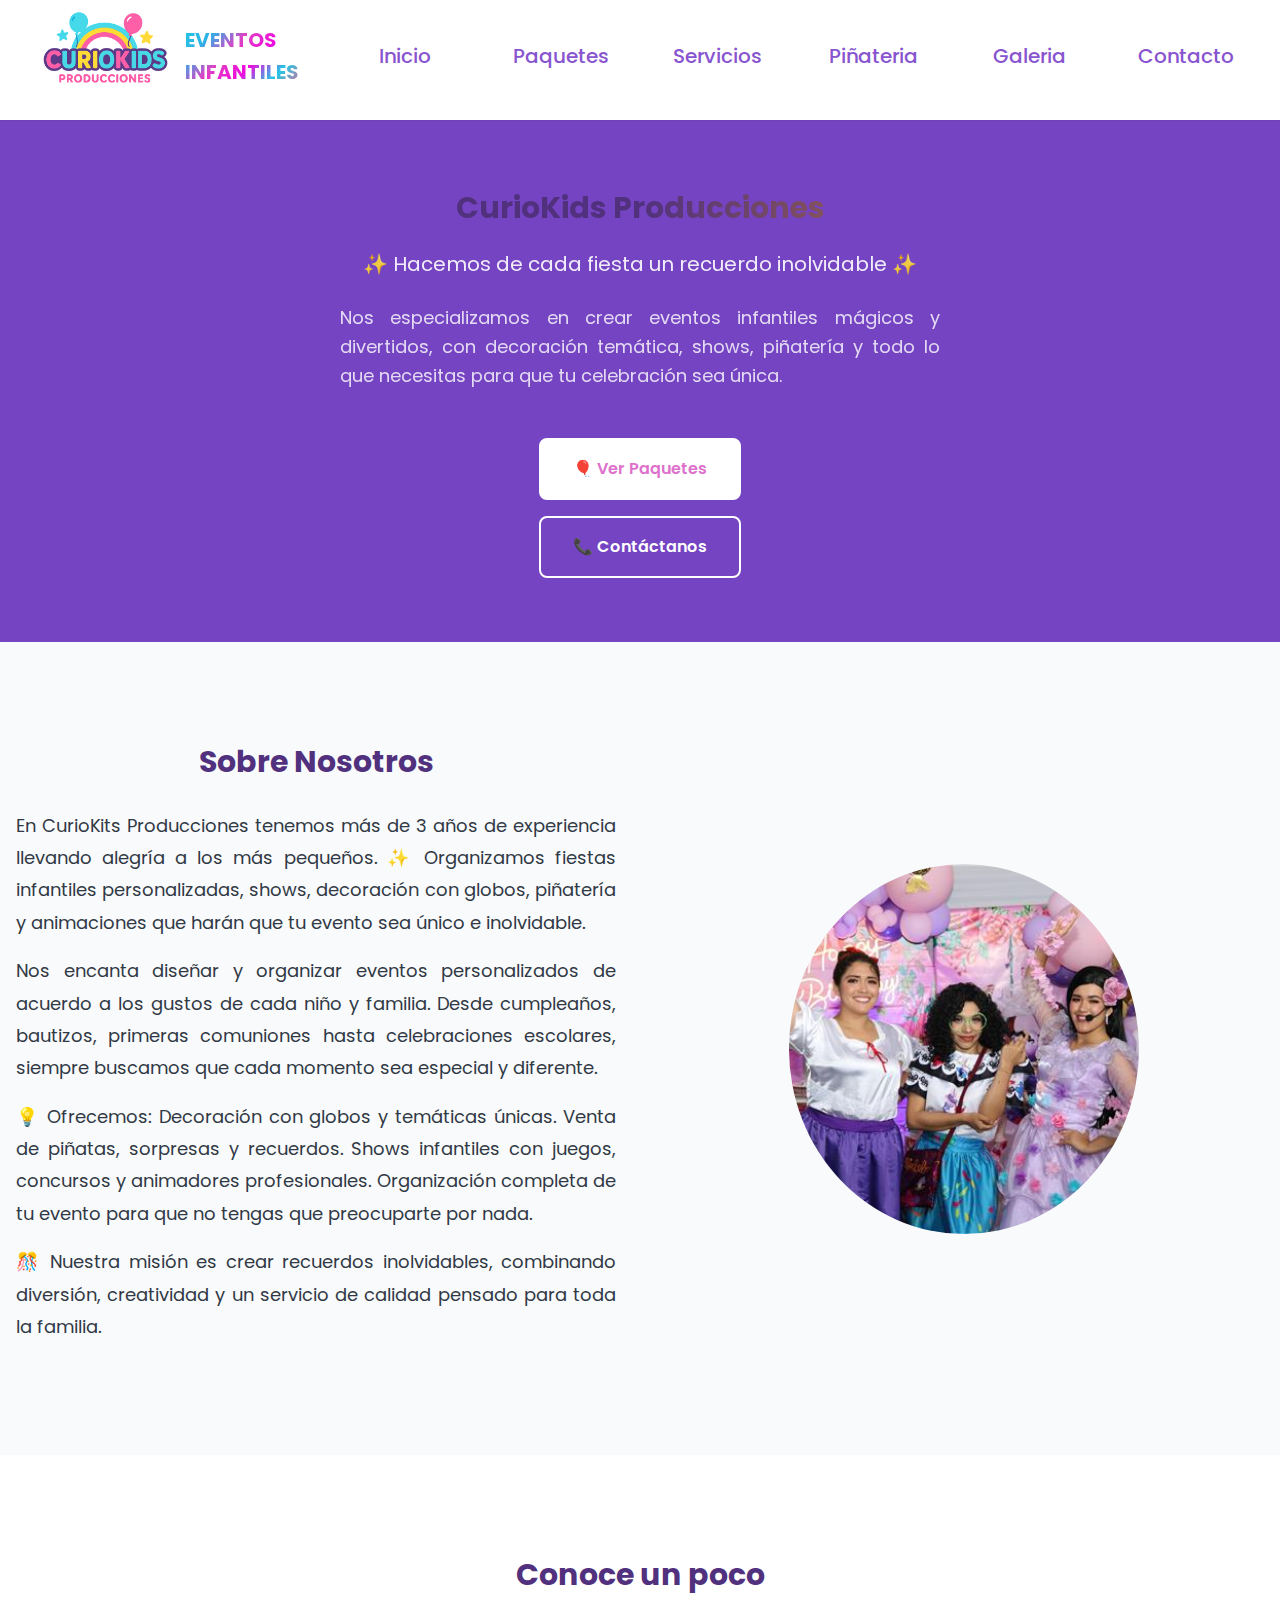
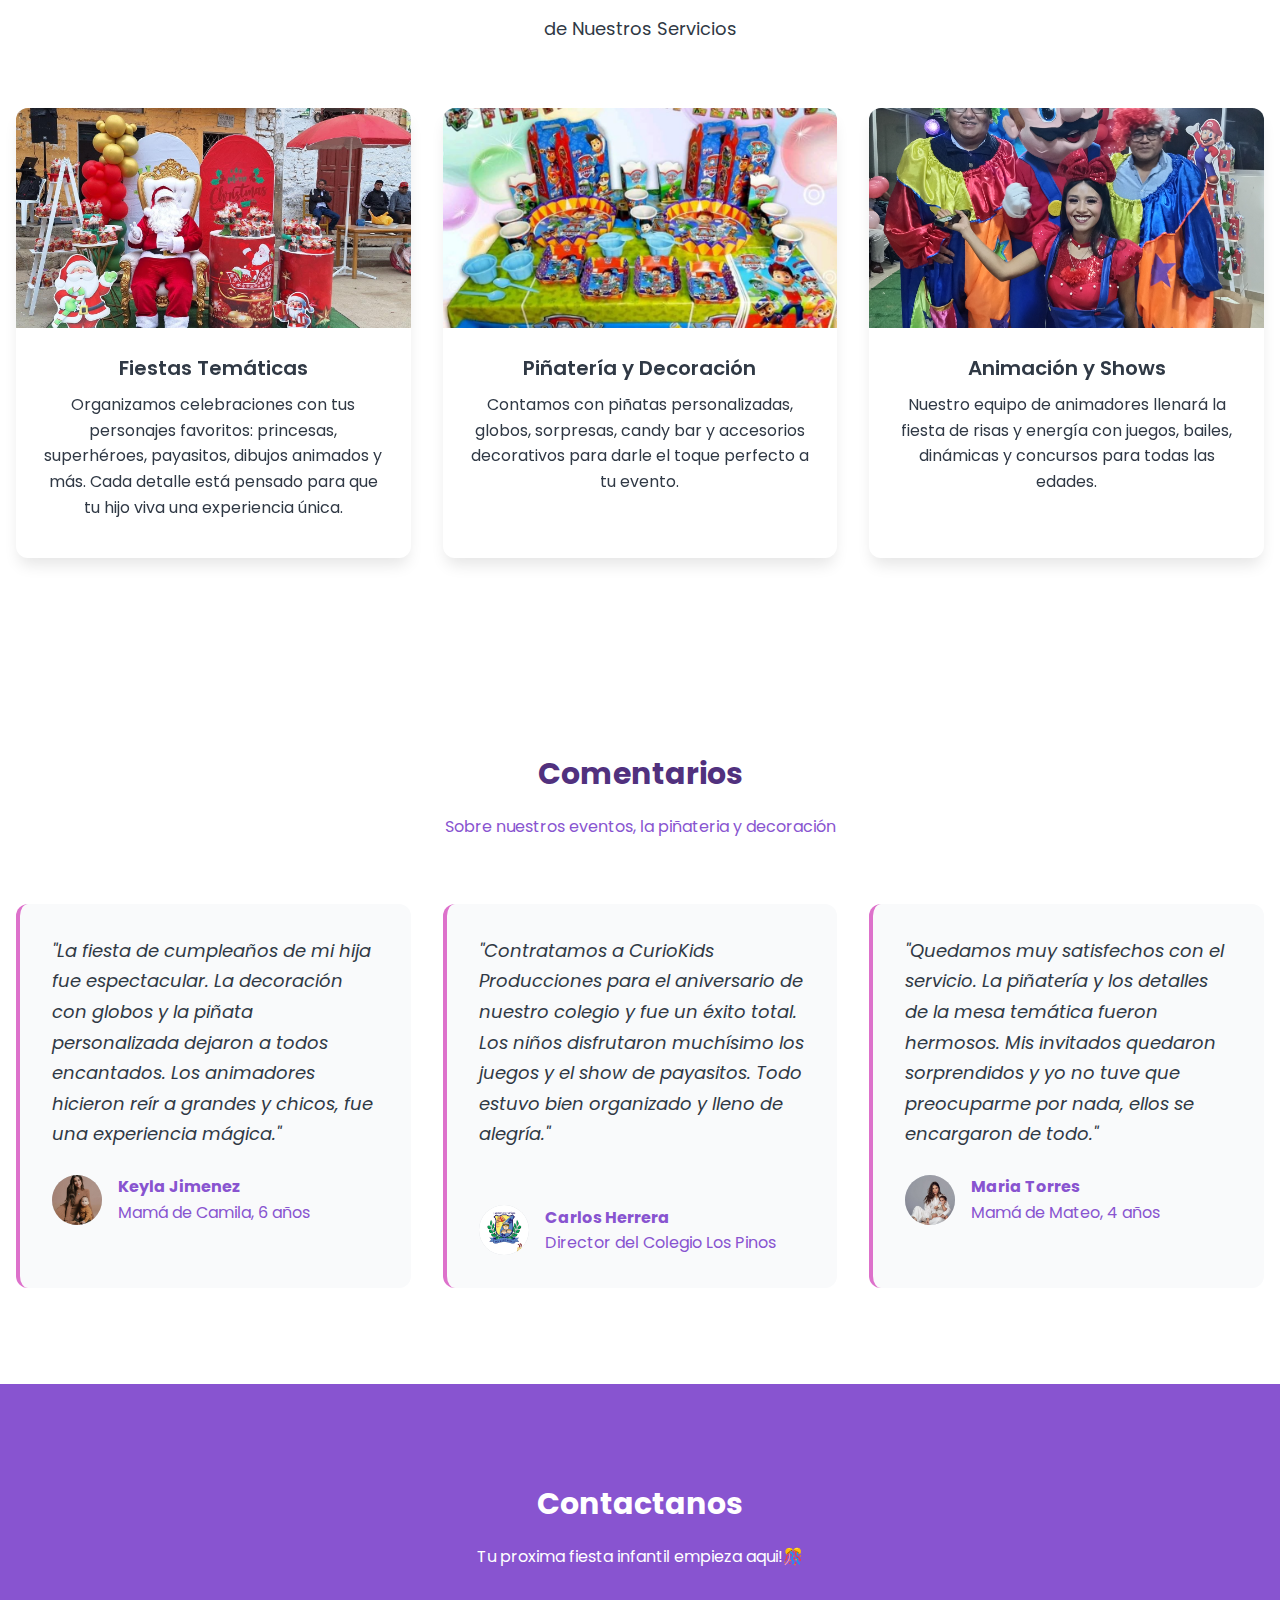
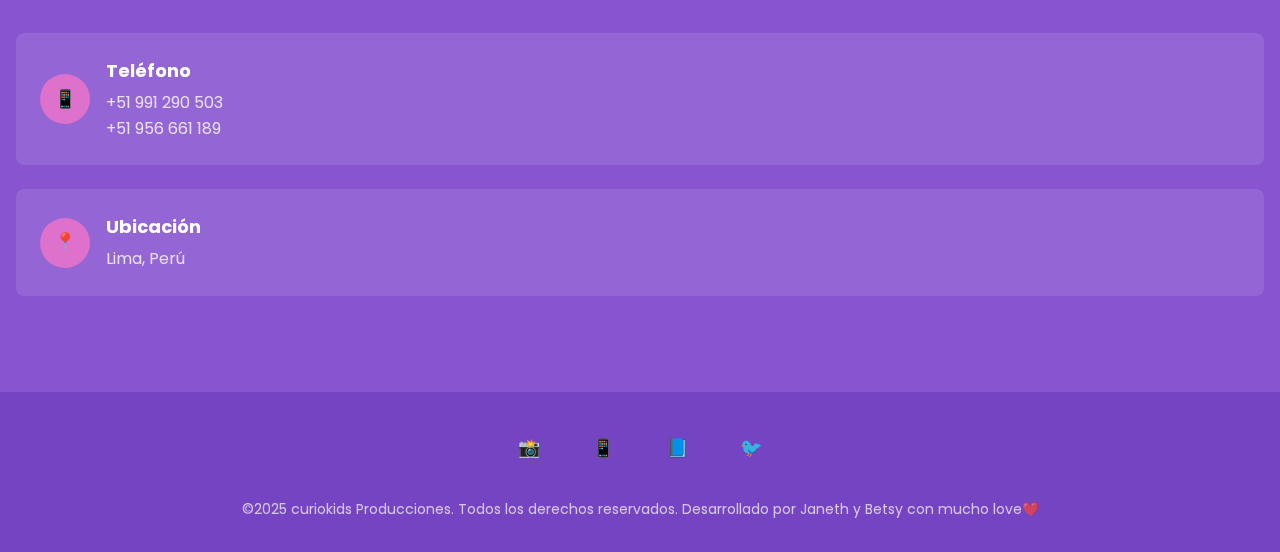
<file: index.html>
<!DOCTYPE html>
<html lang="en">

<head>
    <!-- SEO Y META TAGS -->
    <meta charset="UTF-8">
    <meta name="viewport" content="width=device-width, initial-scale=1.0">
    <meta name="description"
        content="Curiokits Producciones - Organización de eventos infantiles en Perú. Animación, decoración, juegos y más.">
    <meta name="keywords"
        content="eventos infantiles, cumpleaños para niños, animación infantil, decoración temática, payasos, shows infantiles">
    <meta name="author" content="JANETH Y BETSY">
    <meta name="robots" content="index, follow">
    <!-- OPEN GRAPH PARA REDES SOCIALES -->
    <meta property="og:title" content="CURIOKITS PRODUCCIONES">
    <meta property="og:description"
        content="Curiokits crea fiestas infantiles inolvidables con animación, decoración temática y mucha diversión.">
    <meta property="og:type" content="website">
    <meta property="og:url" content="https://curiokits.com">
    <meta property="og:image" content="https://curiokits.com/imagenes/logo.png">
    <!-- ====TWITTER CARD==== -->
    <meta name="twitter:card" content="summary_large_image">
    <meta name="twitter:title" content="Curiokits Producciones">
    <meta name="twitter:description" content="Organización de eventos infantiles">
    <meta name="twitter:image" content="https://curiokits.com/imagenes/logo.png">
    <!-- ==== CANÓNICA Y FAVICON==== -->
    <link rel="canonical" href="https://curiokits.com" />
    <link rel="icon" type="image/x-icon" href="imagenes/logo.png" />
    <!-- ====GOOGLE FONTS==== -->
    <link rel="preconnect" href="https://.googleapis.com" />
    <link rel="preconnect" href="https://.googleapis.com" crossorigin="" />
    <link href="https://fonts.googleapis.com/css2?family=Fredoka+One&family=Poppins:wght@300;400;600&display=swap"
        rel="stylesheet">
    <title>Curiokits Producciones</title>
    <link rel="stylesheet" href="estilos.css">
</head>

<body>
    <!-- ====ESTRUCTURA PRINCIPAL CON CSS-GRID PARA MOVILO=== -->
    <div class="portafolio">
        <!-- +************************************
            HEADER CON NAVEGACIÓN REPONSIVE  
         *************************************-->
        <header class="header">
            <div class="header_container">
                <!--== LOGO A LA IZQUIERDA== -->
                <div class="header__logo">
                    <a href="#inicio">
                        <img src="imagenes/logo.png" alt="logo curiokits" />
                    </a>
                    <h3>EVENTOS INFANTILES</h3>
                </div>
                <!-- ==MENÚ MOVIL==-->
                <input type="checkbox" id="menu-toggle" class="header__menu-toggle" />
                <label for="menu-toggle" class="header__menu-buton">
                    <span></span>
                    <span></span>
                    <span></span>
                </label>
                <!-- ==NAVEGACIÓN A LA DERECHA== -->
                <nav class="nav">
                    <ul class="nav__list">
                        <li class="nav__item">
                            <a href="#inicio" class="nav__link nav__link--active">Inicio</a>
                        </li>
                        <li class="nav__item">
                            <a href="paquetes.html" class="nav__link ">Paquetes</a>
                        </li>
                        <li class="nav__item">
                            <a href="servicios.html" class="nav__link ">Servicios</a>
                        </li>
                        <li class="nav__item">
                            <a href="otros.html" class="nav__link ">Piñateria</a>
                        </li>
                        <li class="nav__item">
                            <a href="galeria.html" class="nav__link ">Galeria</a>
                        </li>
                        <li class="nav__item">
                            <a href="contacto.html" class="nav__link ">Contacto</a>
                        </li>
                    </ul>
                </nav>

        </header>
        <!-- ========================================
                                 CONTENIDO PRINCIPAL
                 ======================================== -->
        <main class="main">
            <!-- SECCIÓN HERO -->
            <section id="inicio" class="hero">
                <div class="hero__container">
                    <h1 class="hero__title">CurioKids Producciones</h1>
                    <h2 class="hero__subtitle">✨ Hacemos de cada fiesta un recuerdo inolvidable ✨</h2>
                    <p class="hero__description">
                        Nos especializamos en crear eventos infantiles mágicos y divertidos, con decoración temática,
                        shows, piñatería y todo lo
                        que necesitas para que tu celebración sea única.
                    </p>
                    <div class="hero__buttons">
                        <a href="paquetes.html" class="button button--primary">🎈 Ver Paquetes</a>
                        <a href="contacto.html" class="button button--secondary">📞 Contáctanos</a>
                    </div>
                </div>
            </section>
            <!-- SECCIÓN SOBRE NOSOTROS-->
            <section id="sobre-mi" class="about">
                <div class="about__container">
                    <!-- SECCIÓN SUPERIOR: Descripción + Foto -->
                    <div class="about__header">
                        <div class="about__content">
                            <h2 class="about__title">Sobre Nosotros</h2>
                            <p class="about__text">
                                En CurioKits Producciones tenemos más de 3 años de experiencia llevando alegría a los
                                más pequeños. ✨
                                Organizamos fiestas infantiles personalizadas, shows, decoración con globos, piñatería y
                                animaciones que harán que tu
                                evento sea único e inolvidable.
                            <p class="about__text">
                                Nos encanta diseñar y organizar eventos personalizados de acuerdo a los gustos de cada
                                niño y familia. Desde cumpleaños,
                                bautizos, primeras comuniones hasta celebraciones escolares, siempre buscamos que cada
                                momento sea especial y diferente.
                            </p>
                            <p class="about__text">
                                💡 Ofrecemos:
                                Decoración con globos y temáticas únicas.
                                Venta de piñatas, sorpresas y recuerdos.
                                Shows infantiles con juegos, concursos y animadores profesionales.
                                Organización completa de tu evento para que no tengas que preocuparte por nada.
                            </p>
                            <p class="about__text">
                                🎊 Nuestra misión es crear recuerdos inolvidables, combinando diversión, creatividad y
                                un servicio de calidad pensado
                                para toda la familia.
                        </div>
                        <!-- FOTO PERSONAL -->
                        <div class="about__image">
                            <img src="imagenes/animacores.jpg" alt="foto de Giovanni Ramirez" />
                        </div>
                    </div>
            </section>
            <!-- SECCIÓN PROYECTOS -->
            <section id="proyectos" class="projects">
                <div class="projects__container">
                    <div class="projects__header">
                        <h2 class="projects__title">Conoce un poco</h2>
                        <p class="projects__subtitle">
                            de Nuestros Servicios
                        </p>
                    </div>

                    <div class="projects__grid">
                        <!-- PROYECTO 1 -->
                        <article class="project-card">
                            <div class="project-card__inner">
                                <!-- FRENTE DE LA TARJETA -->
                                <div class="project-card__front">
                                    <div class="project-card__image">
                                        <img src="imagenes/navidad1.jpg" alt="Juego solitario" />
                                    </div>
                                    <div class="project-card__content">
                                        <h3 class="project-card__title">Fiestas Temáticas</h3>
                                        <p class="project-card__description">
                                            Organizamos celebraciones con tus personajes favoritos: princesas,
                                            superhéroes, payasitos, dibujos animados y más. Cada
                                            detalle está pensado para que tu hijo viva una experiencia única.
                                        </p>
                                    </div>
                                </div>

                                <!-- REVERSO DE LA TARJETA -->
                                <div class="project-card__back">
                                    <h3 class="project-card__back-title">Características</h3>
                                    <p class="project-card__back-text">
                                        • Decoración con globos y piñatas personalizadas<br />
                                        • Temáticas de princesas, superhéroes, payasitos y más<br />
                                        • Shows con juegos y concursos interactivos<br />
                                        • Música y animación para todas las edades<br />
                                        • Organización completa de inicio a fin<br />
                                    </p>
                                </div>
                            </div>
                        </article>
                        <!-- PROYECTO 2 -->
                        <article class="project-card">
                            <div class="project-card__inner">
                                <div class="project-card__front">
                                    <div class="project-card__image">
                                        <img src="imagenes/piñateria.jpg" alt="App de Gestion" />
                                    </div>
                                    <div class="project-card__content">
                                        <h3 class="project-card__title">Piñatería y Decoración</h3>
                                        <p class="project-card__description">
                                            Contamos con piñatas personalizadas, globos, sorpresas, candy bar y
                                            accesorios decorativos para darle el toque perfecto
                                            a tu evento.
                                        </p>
                                    </div>
                                </div>

                                <div class="project-card__back">
                                    <h3 class="project-card__back-title">Características</h3>
                                    <p class="project-card__back-text">
                                        • Piñatas personalizadas de cualquier personaje<br />
                                        • Globos metalizados, de helio y decorativos<br />
                                        • Sorpresas y recuerdos para invitados<br />
                                        • Candy bar y mesas temáticas<br />
                                        • Entrega puntual y de calidad garantizada<br />
                                    </p>
                                </div>
                            </div>
                        </article>
                        <!-- PROYECTO 3 -->
                        <article class="project-card">
                            <div class="project-card__inner">
                                <div class="project-card__front">
                                    <div class="project-card__image">
                                        <img src="imagenes/showmariobros.jpg" alt="Portafolio Creativo" />
                                    </div>
                                    <div class="project-card__content">
                                        <h3 class="project-card__title">Animación y Shows</h3>
                                        <p class="project-card__description">
                                            Nuestro equipo de animadores llenará la fiesta de risas y energía con
                                            juegos, bailes, dinámicas y concursos para todas
                                            las edades.
                                        </p>
                                    </div>
                                </div>

                                <div class="project-card__back">
                                    <h3 class="project-card__back-title">Características</h3>
                                    <p class="project-card__back-text">
                                        • Animadores profesionales y divertidos<br />
                                        • Juegos dinámicos y concursos con premios<br />
                                        • Bailes, coreografías y globoflexia<br />
                                        • Shows para niños y adultos<br />
                                        • Optimización de imágenes<br />
                                    </p>
                                </div>
                            </div>
                        </article>
                    </div>
                </div>
            </section>
            <!-- SECCIÓN TESTIMONIOS -->
            <section id="testimonios" class="testimonials">
                <div class="testimonials__container">
                    <div class="testimonials__header">
                        <h2 class="testimonials__title">Comentarios</h2>
                        <p class="testimonials__subtitle">
                            Sobre nuestros eventos, la piñateria y decoración
                        </p>
                    </div>

                    <div class="testimonials__grid">
                        <!-- TESTIMONIO 1 -->
                        <article class="testimonial">
                            <p class="testimonial__quote">
                                "La fiesta de cumpleaños de mi hija fue espectacular. La decoración con globos y la
                                piñata personalizada dejaron a todos
                                encantados. Los animadores hicieron reír a grandes y chicos, fue una experiencia
                                mágica."
                            </p>
                            <div class="testimonial__author">
                                <div class="testimonial__avatar">
                                    <img src="imagenes/mama.jpg" alt="María González, CEO de TechStore" />
                                </div>
                                <div class="testimonial__info">
                                    <h4>Keyla Jimenez</h4>
                                    <p>Mamá de Camila, 6 años</p>
                                </div>
                            </div>
                        </article>

                        <!-- TESTIMONIO 2 -->
                        <article class="testimonial">
                            <p class="testimonial__quote">
                                "Contratamos a CurioKids Producciones para el aniversario de nuestro colegio y fue un
                                éxito total. Los niños disfrutaron
                                muchísimo los juegos y el show de payasitos. Todo estuvo bien organizado y lleno de
                                alegría."
                                <br />
                                <br />
                            </p>
                            <div class="testimonial__author">
                                <div class="testimonial__avatar">
                                    <img src="imagenes/pinos.jpg" alt="Carlos López, CTO de InnovateLab" />
                                </div>
                                <div class="testimonial__info">
                                    <h4>Carlos Herrera</h4>
                                    <p>Director del Colegio Los Pinos</p>
                                </div>
                            </div>
                        </article>

                        <!-- TESTIMONIO 3 -->
                        <article class="testimonial">
                            <p class="testimonial__quote">
                                "Quedamos muy satisfechos con el servicio. La piñatería y los detalles de la mesa
                                temática fueron hermosos. Mis
                                invitados quedaron sorprendidos y yo no tuve que preocuparme por nada, ellos se
                                encargaron de todo."
                            </p>
                            <div class="testimonial__author">
                                <div class="testimonial__avatar">
                                    <img src="imagenes/mama2.jpg"
                                        alt="Ana Rodríguez, Directora Creativa de ArtStudio" />
                                </div>
                                <div class="testimonial__info">
                                    <h4>Maria Torres</h4>
                                    <p>Mamá de Mateo, 4 años</p>
                                </div>
                            </div>
                        </article>
                    </div>
                </div>
            </section>
            <!-- SECCIÓN CONTACTO -->
            <section id="contacto" class="contact">
                <div class="contact__container">
                    <div class="contact__header">
                        <h2 class="contact__title">Contactanos</h2>
                        <p class="contact__subtitle">
                            Tu proxima fiesta infantil empieza aqui!🎊
                        </p>
                    </div>

                    <div class="contact__content">
                        <!-- INFORMACIÓN DE CONTACTO -->
                        <div class="contact__info">
                            <div class="contact-item">
                                <div class="contact-item__icon">📱</div>
                                <div class="contact-item__content">
                                    <h3>Teléfono</h3>
                                    <p>+51 991 290 503</p>
                                    <p>+51 956 661 189</p>
                                </div>
                            </div>

                            <div class="contact-item">
                                <div class="contact-item__icon">📍</div>
                                <div class="contact-item__content">
                                    <h3>Ubicación</h3>
                                    <p>Lima, Perú</p>
                                </div>
                            </div>
                        </div>
            </section>
        </main>
        <!-- ========================================
                                 FOOTER
                ======================================== -->
        <footer class="footer">
            <div class="footer__container">
                <div class="footer__social">
                    <a href="https://www.instagram.com/curiokids.producciones/?igsh=emF6ZTRtYW5uZjF5#"
                        class="social-link" aria-label="LinkedIn" target="_blank">📸</a>
                    <a href="https://www.tiktok.com/@curiokidsproducciones" class="social-link" aria-label="GitHub"
                        target="_blank">📱</a>
                    <a href="https://www.facebook.com/profile.php?id=61579719420984" class="social-link" aria-label="Twitter"
                        target="_blank">📘</a>
                    <a href="https://x.com/Curiokids_" class="social-link"
                        aria-label="Instagram" target="_blank">🐦</a>
                </div>
                <p class="footer__text">
                    ©2025 curiokids Producciones. Todos los derechos reservados.
                    Desarrollado por Janeth y Betsy con mucho love❤️
                </p>
            </div>
        </footer>
    </div>
</body>

</html>
</file>
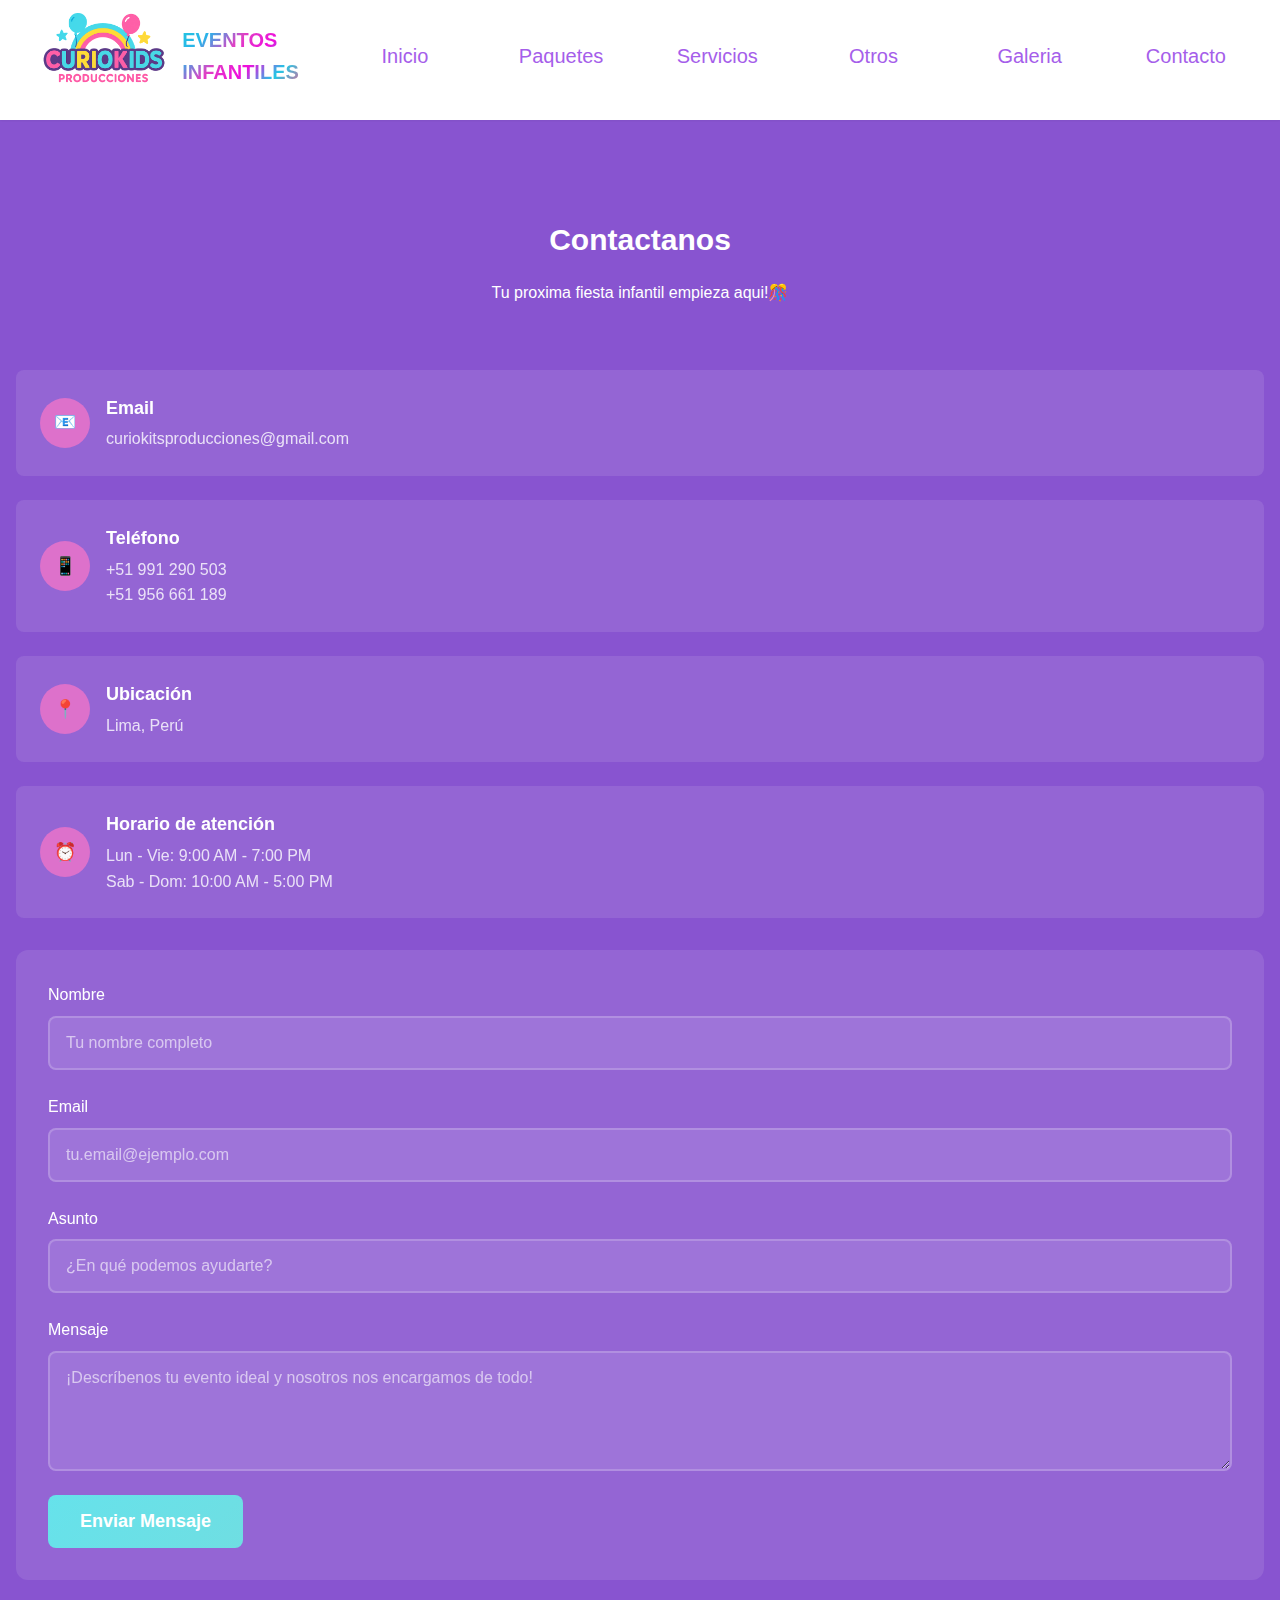
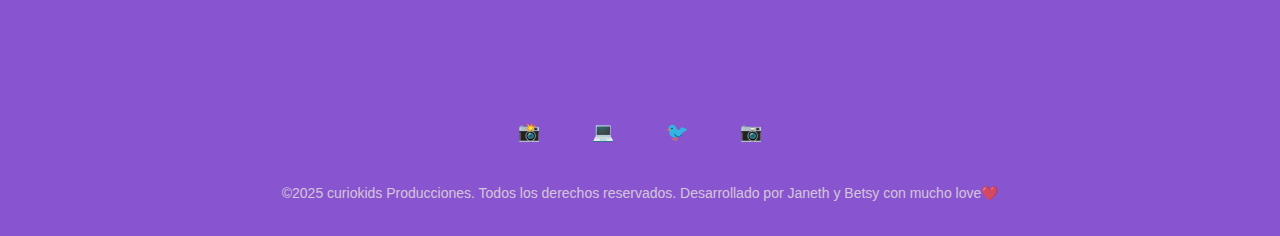
<file: contacto.html>
<!DOCTYPE html>
<html lang="en">
<head>
    <meta charset="UTF-8">
    <meta name="viewport" content="width=device-width, initial-scale=1.0">
    <title>Document</title>
    <link rel="stylesheet" href="estilos/contactos.css">
</head>
<body>
    <body>
        <!-- ====ESTRUCTURA PRINCIPAL CON CSS-GRID PARA MOVILO=== -->
    <div class="portafolio">
   <!-- +************************************
            HEADER CON NAVEGACIÓN REPONSIVE  
         *************************************-->
        <header class="header">
            <div class="header_container">
                <!--== LOGO A LA IZQUIERDA== -->
                <div class="header__logo">
                    <a href="#inicio">
                        <img src="imagenes/logo.png" alt="logo curiokits" />
                    </a>
                    <h3>EVENTOS INFANTILES</h3>
                </div>
                    <!-- ==MENÚ MOVIL==--> 
                    <input type="checkbox" id="menu-toggle" class="header__menu-toggle" /> 
                    <label for="menu-toggle" class="header__menu-buton">
                        <span></span>
                        <span></span>
                        <span></span>
                    </label>
                        <!-- ==NAVEGACIÓN A LA DERECHA== -->
                <nav class="nav">
                    <ul class="nav__list">
                        <li class="nav__item">
                            <a href="index.html" class="nav__link nav__link--active">Inicio</a>
                        </li>
                        <li class="nav__item">
                        <a href="paquetes.html" class="nav__link ">Paquetes</a>
                        </li> 
                        <li class="nav__item">
                             <a href="servicios.html" class="nav__link ">Servicios</a>
                        </li>
                        <li class="nav__item">
                            <a href="otros.html" class="nav__link ">Otros</a>
                        </li>
                        <li class="nav__item">
                             <a href="galeria.html" class="nav__link ">Galeria</a>
                        </li>
                        <li class="nav__item">
                            <a href="contacto.html" class="nav__link ">Contacto</a>
                        </li>
                    </ul>
                </nav>

        </header>
    <!-- ========================================
        CONTENIDO PRINCIPAL
    ======================================== -->
    <main class="main">
        <section id="contacto" class="contact">
                <div class="contact__container">
                    <div class="contact__header">
                        <h2 class="contact__title">Contactanos</h2>
                        <p class="contact__subtitle">
                            Tu proxima fiesta infantil empieza aqui!🎊
                        </p>
                    </div>
        
                    <div class="contact__content">
                        <!-- INFORMACIÓN DE CONTACTO -->
                        <div class="contact__info">
                            <div class="contact-item">
                                <div class="contact-item__icon">📧</div>
                                <div class="contact-item__content">
                                    <h3>Email</h3>
                                    <p>curiokitsproducciones@gmail.com</p>
                                </div>
                            </div>
        
                            <div class="contact-item">
                                <div class="contact-item__icon">📱</div>
                                <div class="contact-item__content">
                                    <h3>Teléfono</h3>
                                    <p>+51 991 290 503</p>
                                    <p>+51 956 661 189</p>
                                </div>
                            </div>
        
                            <div class="contact-item">
                                <div class="contact-item__icon">📍</div>
                                <div class="contact-item__content">
                                    <h3>Ubicación</h3>
                                    <p>Lima, Perú</p>
                                </div>
                            </div>
        
                            <div class="contact-item">
                                <div class="contact-item__icon">⏰</div>
                                <div class="contact-item__content">
                                    <h3>Horario de atención</h3>
                                    <p>Lun - Vie: 9:00 AM - 7:00 PM</p>
                                    <p>Sab - Dom: 10:00 AM - 5:00 PM</p>
                                </div>
                            </div>
                        </div>
        
                        <!-- FORMULARIO DE CONTACTO -->
                        <div class="contact__form">
                            <form class="form">
                                <div class="form__group">
                                    <label for="nombre" class="form__label">Nombre</label>
                                    <input type="text" id="nombre" name="nombre" class="form__input"
                                        placeholder="Tu nombre completo" required />
                                </div>
        
                                <div class="form__group">
                                    <label for="email" class="form__label">Email</label>
                                    <input type="email" id="email" name="email" class="form__input"
                                        placeholder="tu.email@ejemplo.com" required />
                                </div>
        
                                <div class="form__group">
                                    <label for="asunto" class="form__label">Asunto</label>
                                    <input type="text" id="asunto" name="asunto" class="form__input"
                                        placeholder="¿En qué podemos ayudarte?" required />
                                </div>
        
                                <div class="form__group">
                                    <label for="mensaje" class="form__label">Mensaje</label>
                                    <textarea id="mensaje" name="mensaje" class="form__textarea"
                                        placeholder="¡Descríbenos tu evento ideal y nosotros nos encargamos de todo!" required></textarea>
                                </div>
        
                                <button type="submit" class="form__button">
                                    Enviar Mensaje
                                </button>
                            </form>
                        </div>
                    </div>
                </div>
            </section>
    </main>
    <!-- ========================================
                                     FOOTER
        ======================================== -->
    <footer class="footer">
        <div class="footer__container">
            <div class="footer__social">
                <a href="https://www.instagram.com/curiokits.producciones/?igsh=emF6ZTRtYW5uZjF5#" class="social-link"
                    aria-label="LinkedIn" target="_blank">📸</a>
                <a href="https://github.com/GERB-DEVELOPER" class="social-link" aria-label="GitHub" target="_blank">💻</a>
                <a href="https://www.facebook.com/giovanni.ramirezberrocal" class="social-link" aria-label="Twitter"
                    target="_blank">🐦</a>
                <a href="https://www.instagram.com/ramirezberrocalgiovanni/" class="social-link" aria-label="Instagram"
                    target="_blank">📷</a>
            </div>
            <p class="footer__text">
                ©2025 curiokids Producciones. Todos los derechos reservados.
                Desarrollado por Janeth y Betsy con mucho love❤️
            </p>
        </div>
    </footer>
</body>

</html>
</file>
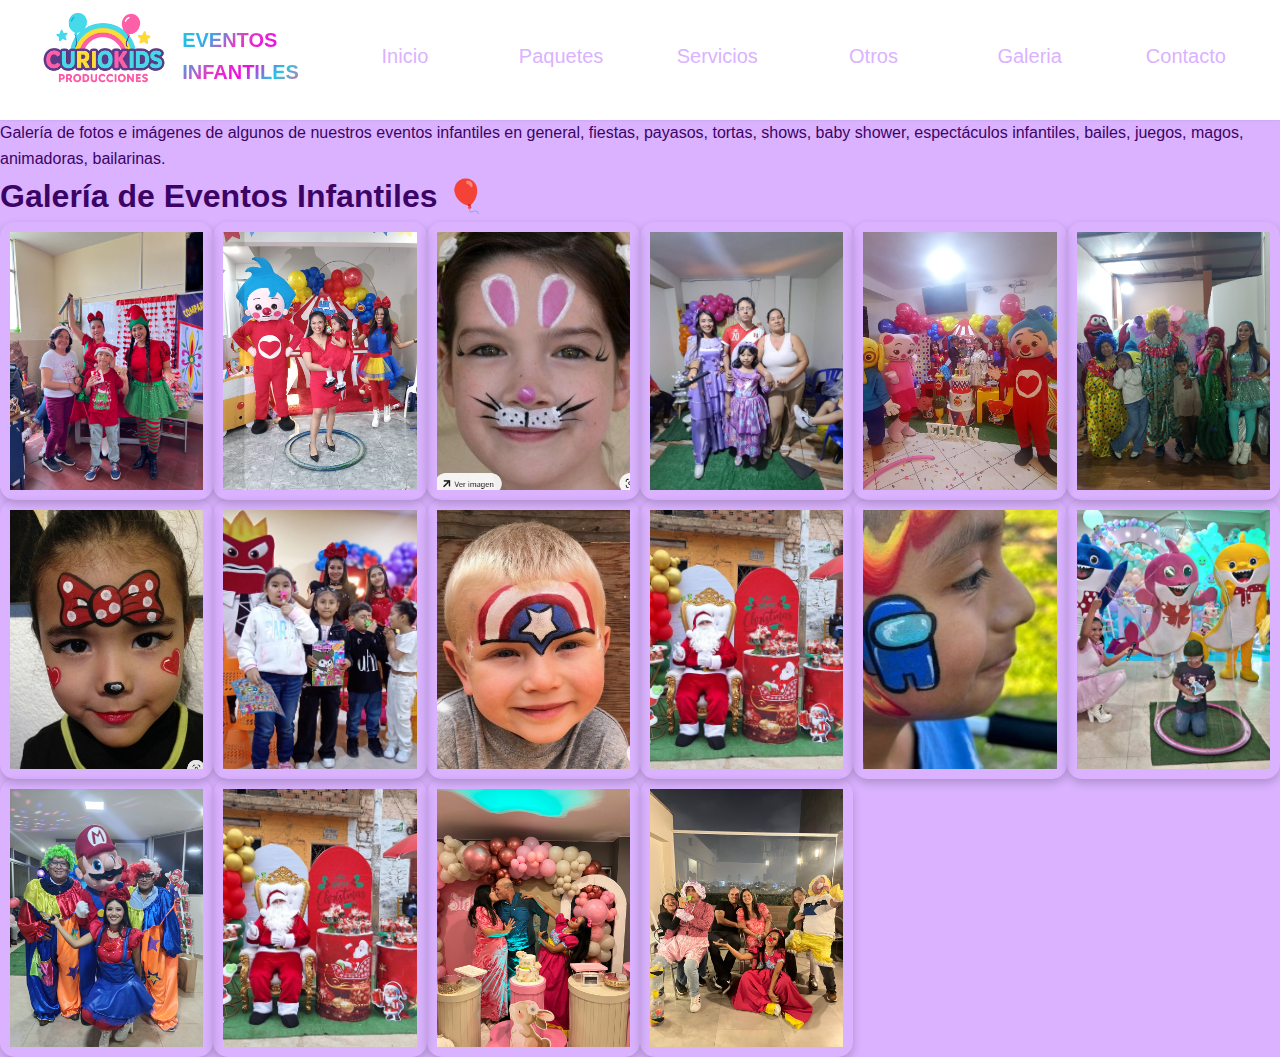
<file: galeria.html>
<!DOCTYPE html>
<html lang="es">

<head>
    <meta charset="UTF-8">
    <meta name="viewport" content="width=device-width, initial-scale=1.0">
    <title>Galería de Fotos - Curiokits</title>
    <link rel="stylesheet" href="estilos/galeria.css">
</head>

<body>
    <!-- ====ESTRUCTURA PRINCIPAL CON CSS-GRID PARA MOVILO=== -->
    <div class="portafolio">
        <!-- +************************************
            HEADER CON NAVEGACIÓN REPONSIVE  
         *************************************-->
        <header class="header">
            <div class="header_container">
                <!--== LOGO A LA IZQUIERDA== -->
                <div class="header__logo">
                    <a href="#inicio">
                        <img src="imagenes/logo.png" alt="logo curiokits" />
                    </a>
                    <h3>EVENTOS INFANTILES</h3>
                </div>
                <!-- ==MENÚ MOVIL==-->
                <input type="checkbox" id="menu-toggle" class="header__menu-toggle" />
                <label for="menu-toggle" class="header__menu-buton">
                    <span></span>
                    <span></span>
                    <span></span>
                </label>
                <!-- ==NAVEGACIÓN A LA DERECHA== -->
                <nav class="nav">
                    <ul class="nav__list">
                        <li class="nav__item">
                            <a href="#inicio" class="nav__link nav__link--active">Inicio</a>
                        </li>
                        <li class="nav__item">
                            <a href="paquetes.html" class="nav__link ">Paquetes</a>
                        </li>
                        <li class="nav__item">
                            <a href="servicios.html" class="nav__link ">Servicios</a>
                        </li>
                        <li class="nav__item">
                            <a href="otros.html" class="nav__link ">Otros</a>
                        </li>
                        <li class="nav__item">
                            <a href="galeria.html" class="nav__link ">Galeria</a>
                        </li>
                        <li class="nav__item">
                            <a href="contacto.html" class="nav__link ">Contacto</a>
                        </li>
                    </ul>
                </nav>
            </div>
        </header>
        <main class="main">
        <p class="texto">
            Galería de fotos e imágenes de algunos de nuestros eventos infantiles en general, fiestas, payasos, tortas,
            shows, baby shower, espectáculos infantiles, bailes, juegos, magos, animadoras, bailarinas.
        </p>

        <h1>Galería de Eventos Infantiles 🎈</h1>
    <section id="fotos " class="img">
        <div class="galeria">
            <div class="foto"><img src="imagenes/navidad2.jpg" alt="Evento 1"></div>
            <div class="foto"><img src="imagenes/plimplim2.jpg" alt="Evento 2"></div>
            <div class="foto"><img src="imagenes/IMG-20231030-WA0050.jpg" alt="Evento 3"></div>
            <div class="foto"><img src="imagenes/showisabela1.jpg" alt="Evento 4"></div>
            <div class="foto"><img src="imagenes/showplimplim.jpg" alt="Evento 5"></div>
            <div class="foto"><img src="imagenes/showsirenita.jpg" alt="Evento 6"></div>
            <div class="foto"><img src="imagenes/IMG-20231030-WA0051.jpg" alt="Evento 7"></div>
            <div class="foto"><img src="imagenes/show1.jpg" alt="Evento 6"></div>
            <div class="foto"><img src="imagenes/IMG-20231027-WA0016.jpg" alt="Evento 8"></div>
            <div class="foto"><img src="imagenes/navidad1.jpg" alt="Evento 9"></div>
            <div class="foto"><img src="imagenes/IMG-20231027-WA0017.jpg" alt="Evento 9"></div>
            <div class="foto"><img src="imagenes/showbebetiburon.jpg" alt="Evento 10"></div>
            <div class="foto"><img src="imagenes/showmariobros.jpg" alt="Evento 11"></div>
            <div class="foto"><img src="imagenes/navidad1.jpg" alt="Evento 12"></div>
            <div class="foto"><img src="imagenes/babyshower.jpg" alt="Evento 13"></div>
            <div class="foto"><img src="imagenes/babyshower1.jpg" alt="Evento 14"></div>
        </div>
    
    </main>
</body>

</html>
</file>
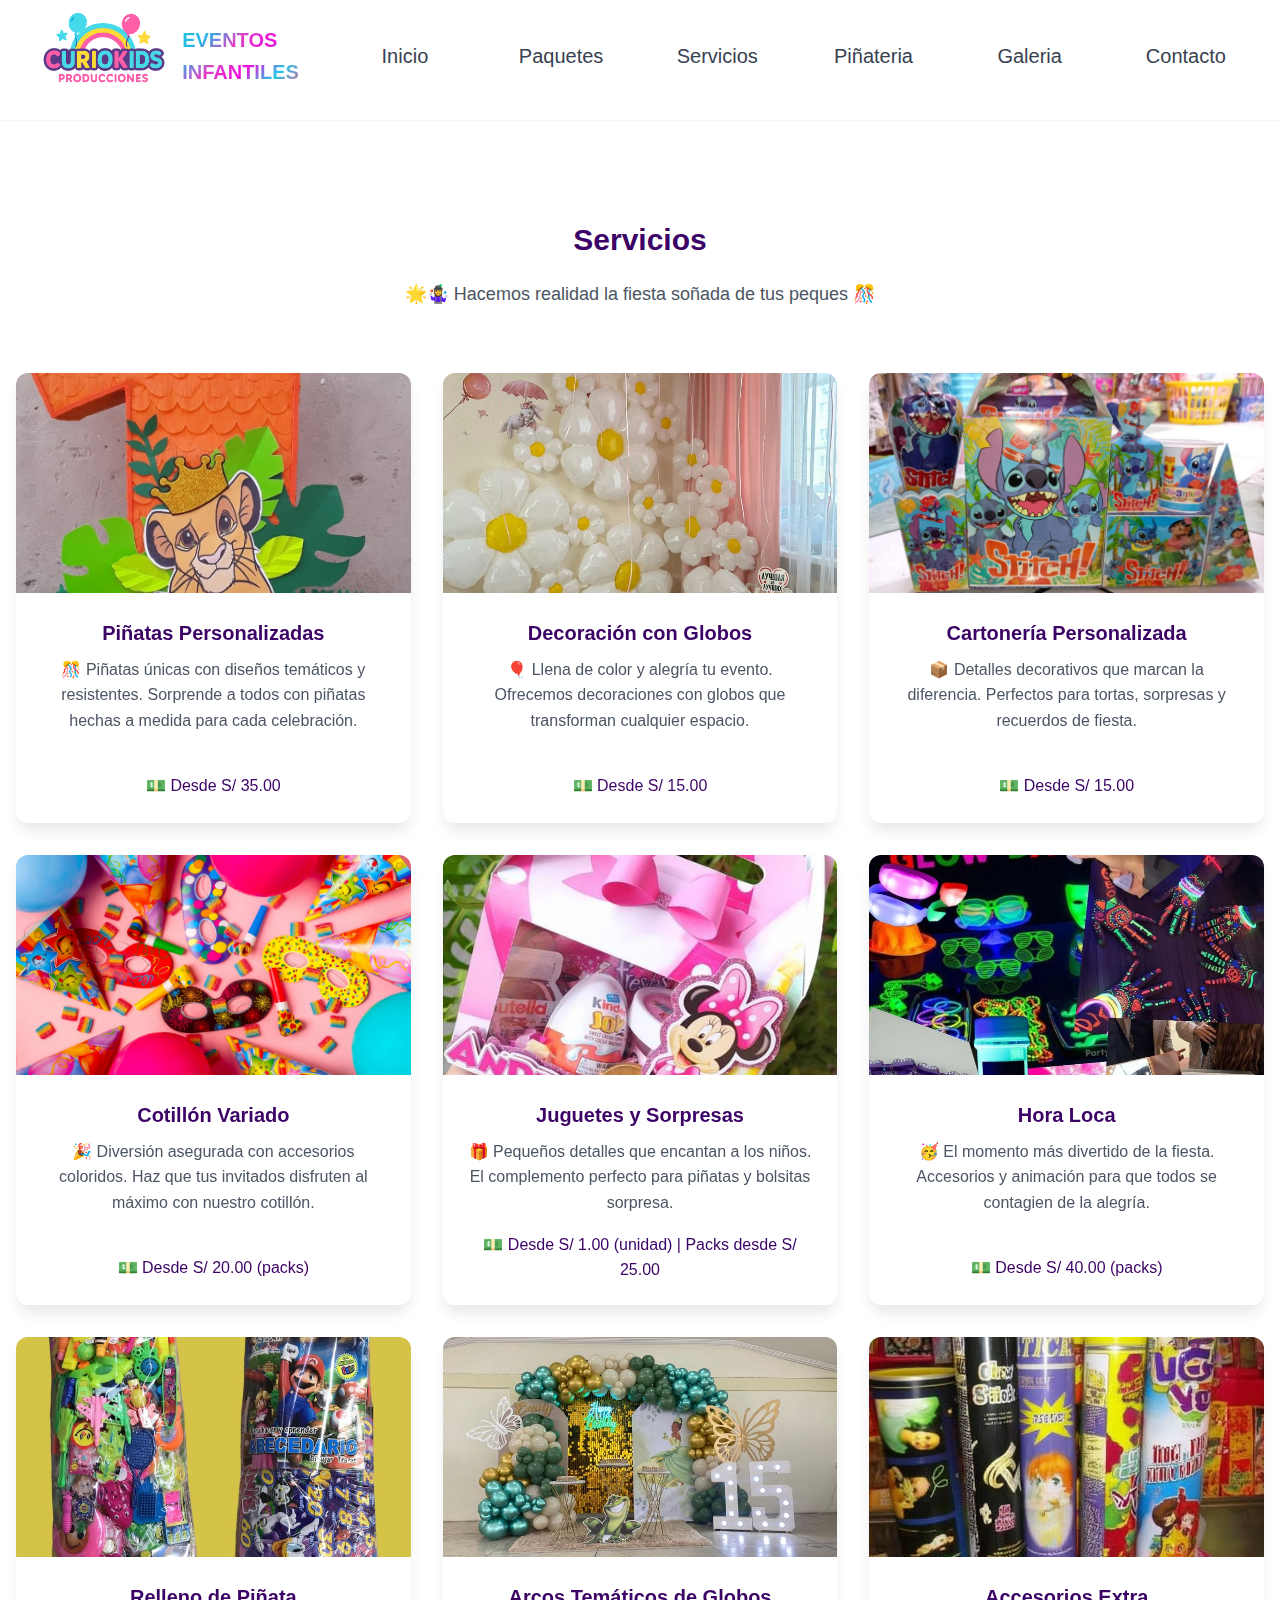
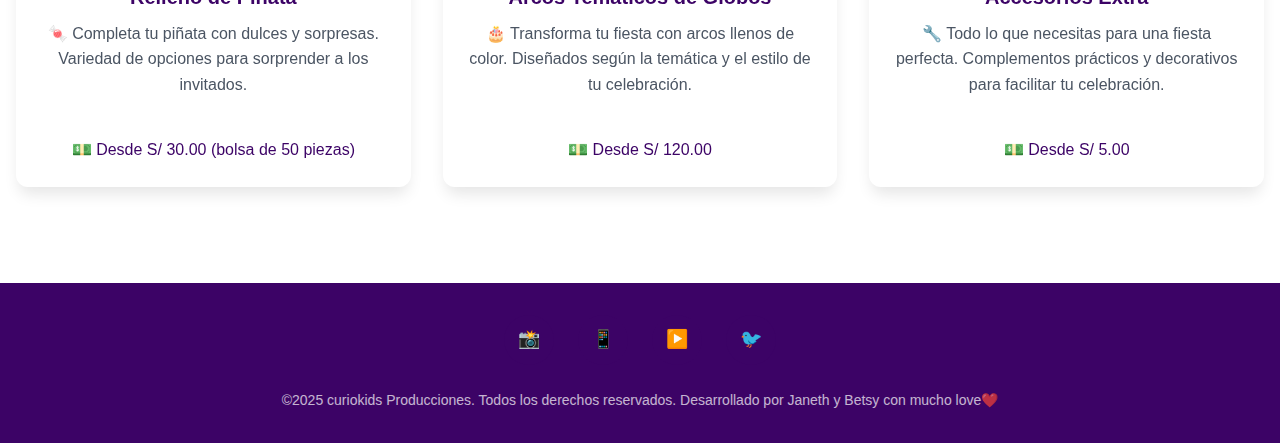
<file: otros.html>
<!DOCTYPE html>
<html lang="en">

<head>
    <meta charset="UTF-8">
    <meta name="viewport" content="width=device-width, initial-scale=1.0">
    <title>Document</title>
    <link rel="stylesheet" href="estilos/servicios.css">
</head>

<body>
    <!-- ====ESTRUCTURA PRINCIPAL CON CSS-GRID PARA MOVILO=== -->
    <div class="portafolio">
        <!-- +************************************
            HEADER CON NAVEGACIÓN REPONSIVE  
         *************************************-->
        <header class="header">
            <div class="header_container">
                <!--== LOGO A LA IZQUIERDA== -->
                <div class="header__logo">
                    <a href="#inicio">
                        <img src="imagenes/logo.png" alt="logo curiokits" />
                    </a>
                    <h3>EVENTOS INFANTILES</h3>
                </div>
                <!-- ==MENÚ MOVIL==-->
                <input type="checkbox" id="menu-toggle" class="header__menu-toggle" />
                <label for="menu-toggle" class="header__menu-buton">
                    <span></span>
                    <span></span>
                    <span></span>
                </label>
                <!-- ==NAVEGACIÓN A LA DERECHA== -->
                <nav class="nav">
                    <ul class="nav__list">
                        <li class="nav__item">
                            <a href="index.html" class="nav__link nav__link--active">Inicio</a>
                        </li>
                        <li class="nav__item">
                            <a href="paquetes.html" class="nav__link ">Paquetes</a>
                        </li>
                        <li class="nav__item">
                            <a href="servicios.html" class="nav__link ">Servicios</a>
                        </li>
                        <li class="nav__item">
                            <a href="otros.html" class="nav__link ">Piñateria</a>
                        </li>
                        <li class="nav__item">
                            <a href="galeria.html" class="nav__link ">Galeria</a>
                        </li>
                        <li class="nav__item">
                            <a href="contacto.html" class="nav__link ">Contacto</a>
                        </li>
                    </ul>
                </nav>

        </header>
        <!-- PAQUETES -->
        <main class="main">
            <!-- SECCIÓN PROYECTOS -->
            <section id="proyectos" class="projects">
                <div class="projects__container">
                    <div class="projects__header">
                        <h2 class="projects__title">Servicios </h2>
                        <p class="projects__subtitle">
                            🌟🤹‍♀️ Hacemos realidad la fiesta soñada de tus peques 🎊
                        </p>
                    </div>

                    <div class="projects__grid">
                        <!-- PROYECTO 1 -->
                        <article class="project-card">
                            <div class="project-card__inner">
                                <!-- FRENTE DE LA TARJETA -->
                                <div class="project-card__front">
                                    <div class="project-card__image">
                                        <img src="imagenes/piñata personalizada.jpg" alt="Juego solitario" />
                                    </div>
                                    <div class="project-card__content">
                                        <h3 class="project-card__title">Piñatas Personalizadas</h3>
                                        <p class="project-card__description">
                                        🎊 Piñatas únicas con diseños temáticos y resistentes.
                                        Sorprende a todos con piñatas hechas a medida para cada celebración.
                                        <p>💵 Desde S/ 35.00</p>
                                    </div>
                                </div>

                                <!-- REVERSO DE LA TARJETA -->
                                <div class="project-card__back">
                                    <h3 class="project-card__back-title"> Lo que ofrecemos en piñatas</h3>
                                    <p class="project-card__back-text">
                                        <br />
                                        • 🎯 Personajes infantiles y personalizados<br />
                                        • 💪 Diseños creativos y resistentes<br />
                                        • 🍬 Rellenas o vacías según tu elección<br />
                                        • 🎨 Colores y tamaños a pedido<br />
                                        • 🚚 Entrega rápida y segura<br />
                                    </p>

                                </div>
                            </div>
                        </article>
                        <!-- PROYECTO 2 -->
                        <article class="project-card">
                            <div class="project-card__inner">
                                <div class="project-card__front">
                                    <div class="project-card__image">
                                        <img src="imagenes/decoracion globos.jpg" alt="App de Gestion" />
                                    </div>
                                    <div class="project-card__content">
                                        <h3 class="project-card__title">Decoración con Globos</h3>
                                        <p class="project-card__description">
                                            🎈 Llena de color y alegría tu evento.
                                            Ofrecemos decoraciones con globos que transforman cualquier espacio.
                                           <p>💵 Desde S/ 15.00</p>
                                        </p>
                                    </div>
                                </div>

                                <div class="project-card__back">
                                    <h3 class="project-card__back-title"> Opciones en decoración</h3>
                                    <p class="project-card__back-text">
                                        • 🎀 Arcos de globos temáticos<br />
                                        • 🎉 Columnas decorativas<br />
                                        • Animación de cumpleaños con temática personalizada<br />
                                        • ✨ Globos metalizados y pencil<br />
                                        • 🌈 Diseños personalizados por temática<br />
                                        • 📸 Fondos ideales para fotos<br />
                                    </p>
                                </div>
                            </div>
                        </article>
                        <!-- PROYECTO 3 -->
                        <article class="project-card">
                            <div class="project-card__inner">
                                <div class="project-card__front">
                                    <div class="project-card__image">
                                        <img src="imagenes/cartoneria.jpeg" alt="Portafolio Creativo" />
                                    </div>
                                    <div class="project-card__content">
                                        <h3 class="project-card__title">Cartonería Personalizada</h3>
                                        <p class="project-card__description">
                                            📦 Detalles decorativos que marcan la diferencia.
                                            Perfectos para tortas, sorpresas y recuerdos de fiesta.
                                            <p>💵 Desde S/ 15.00</p>
                                        </p>
                                    </div>
                                </div>

                                <div class="project-card__back">
                                    <h3 class="project-card__back-title"> 🐶PATRULLA CANINA🎉 </h3>
                                    <p class="project-card__back-text">
                                        • 🍰 Cajas para tortas<br />
                                        • 🎁 Cajitas decorativas<br />
                                        •🎊 Cajitas sorpresa<br />
                                        •🎨 Diseños personalizados<br />
                                        •🛍️ Material resistente y colorido<br />
                                    </p>
                                </div>
                            </div>
                        </article>
                        <!-- PROYECTO 4 -->
                        <article class="project-card">
                            <div class="project-card__inner">
                                <div class="project-card__front">
                                    <div class="project-card__image">
                                        <img src="imagenes/cotill.jpg" alt="Portafolio Creativo" />
                                    </div>
                                    <div class="project-card__content">
                                        <h3 class="project-card__title">Cotillón Variado</h3>
                                        <p class="project-card__description">
                                            🎉 Diversión asegurada con accesorios coloridos.
                                            Haz que tus invitados disfruten al máximo con nuestro cotillón.
                                            <p>💵 Desde S/ 20.00 (packs)</p>
                                        </p>
                                    </div>
                                </div>

                                <div class="project-card__back">
                                    <h3 class="project-card__back-title">Accesorios de fiesta:</h3>
                                    <p class="project-card__back-text">
                                        • 🎶 Pitos y matracas<br />
                                        • 👓 Vinchas y lentes divertidos<br />
                                        • 🎭 Antifaces coloridos<br />
                                        • 🥳 Sombreros y coronas<br />
                                        • ✨ Accesorios brillantes<br />
                                    </p>
                                </div>
                            </div>
                        </article>
                        <!-- PROYECTO 5-->
                        <article class="project-card">
                            <div class="project-card__inner">
                                <div class="project-card__front">
                                    <div class="project-card__image">
                                        <img src="imagenes/juguestes sorpresa.jpg" alt="Portafolio Creativo" />
                                    </div>
                                    <div class="project-card__content">
                                        <h3 class="project-card__title">Juguetes y Sorpresas</h3>
                                        <p class="project-card__description">
                                        🎁 Pequeños detalles que encantan a los niños.
                                        El complemento perfecto para piñatas y bolsitas sorpresa.
                                        <p>💵 Desde S/ 1.00 (unidad) | Packs desde S/ 25.00</p>
                                        </p>
                                    </div>
                                </div>

                                <div class="project-card__back">
                                    <h3 class="project-card__back-title">Lo que incluyen nuestras sorpresas:</h3>
                                    <p class="project-card__back-text">
                                        • 🧸 Sorpresas para piñata<br />
                                        • 🚂 Juguetes pequeños<br />
                                        • 🍬 Dulces y accesorios<br />
                                        • 🎲 Juegos didácticos<br />
                                        • 🎨 Stickers y detalles divertidos<br />
                                    </p>

                                </div>
                            </div>
                        </article>
                        <!-- PROYECTO 6 -->
                        <article class="project-card">
                            <div class="project-card__inner">
                                <div class="project-card__front">
                                    <div class="project-card__image">
                                        <img src="imagenes/hora loca.jpeg" alt="Portafolio Creativo" />
                                    </div>
                                    <div class="project-card__content">
                                        <h3 class="project-card__title">Hora Loca</h3>
                                        <p class="project-card__description">
                                        🥳 El momento más divertido de la fiesta.
                                        Accesorios y animación para que todos se contagien de la alegría.
                                        <p>💵 Desde S/ 40.00 (packs)</p>
                                        </p>
                                    </div>
                                </div>

                                <div class="project-card__back">
                                    <h3 class="project-card__back-title">Accesorios para la Hora Loca:</h3>
                                    <p class="project-card__back-text">
                                        • 🎆 Espumas y bombardas<br />
                                        • 🌺 Hawaianas y vinchas<br />
                                        • 😎 Lentes y accesorios luminosos
                                        • 🎶 Pitos y matracas brillantes
                                        • 🎊 Sombreros divertidos
                                    </p>
                                </div>
                            </div>
                        </article>
                        <!-- PROYECTO 7 -->
                        <article class="project-card">
                            <div class="project-card__inner">
                                <div class="project-card__front">
                                    <div class="project-card__image">
                                        <img src="imagenes/relleno piñata.jpg" alt="Portafolio Creativo" />
                                    </div>
                                    <div class="project-card__content">
                                        <h3 class="project-card__title">Relleno de Piñata</h3>
                                        <p class="project-card__description">
                                            🍬 Completa tu piñata con dulces y sorpresas.
                                            Variedad de opciones para sorprender a los invitados.
                                            <p>💵 Desde S/ 30.00 (bolsa de 50 piezas)</p>
                                        </p>
                                    </div>
                                </div>

                                <div class="project-card__back">
                                    <h3 class="project-card__back-title">Opciones de relleno:</h3>
                                    <p class="project-card__back-text">
                                        •🍭 Caramelos y chocolates<br />
                                        • 🎲 Juguetitos variados<br />
                                        • 🎯 Opciones personalizadas<br />
                                        • 🍫 Golosinas variadas<br />
                                        • 🎉 Accesorios pequeños<br />
                                    </p>

                                </div>
                            </div>
                        </article>
                        <!-- PROYECTO 8 -->
                        <article class="project-card">
                            <div class="project-card__inner">
                                <div class="project-card__front">
                                    <div class="project-card__image">
                                        <img src="imagenes/arcos de globo.jpg" alt="Portafolio Creativo" />
                                    </div>
                                    <div class="project-card__content">
                                        <h3 class="project-card__title">Arcos Temáticos de Globos</h3>
                                        <p class="project-card__description">
                                            🎂 Transforma tu fiesta con arcos llenos de color.
                                            Diseñados según la temática y el estilo de tu celebración.
                                            <p>💵 Desde S/ 120.00</p>
                                        </p>
                                    </div>
                                </div>

                                <div class="project-card__back">
                                    <h3 class="project-card__back-title">Diseños disponibles:</h3>
                                    <p class="project-card__back-text">
                                        🎨 Diseños personalizados<br />
                                        •🌈 Colores según la temática<br />
                                        • 🛠️ Montaje en tu evento<br />
                                        • 📸 Escenografía para fotos<br />
                                        • 🎉 Decoración adaptable a cualquier espacio<br />
                                    </p>

                                </div>
                            </div>
                        </article>
                        <!-- PROYECTO 9 -->
                        <article class="project-card">
                            <div class="project-card__inner">
                                <div class="project-card__front">
                                    <div class="project-card__image">
                                        <img src="imagenes/extras.png" alt="Portafolio Creativo" />
                                    </div>
                                    <div class="project-card__content">
                                        <h3 class="project-card__title">Accesorios Extra</h3>
                                        <p class="project-card__description">
                                            🔧 Todo lo que necesitas para una fiesta perfecta.
                                            Complementos prácticos y decorativos para facilitar tu celebración.
                                            <p>💵 Desde S/ 5.00</p>
                                        </p>
                                    </div>
                                </div>

                                <div class="project-card__back">
                                    <h3 class="project-card__back-title">Complementos adicionales:</h3>
                                    <p class="project-card__back-text">
                                        • 🎈 Infladores de globos<br />
                                        •🎆 Bombitas de espuma<br />
                                        •🎊 Complementos decorativos<br />
                                        • 🧴 Pegamentos y cintas especiales<br />
                                        • ✨ Accesorios de montaje rápido
                                    </p>

                                </div>
                            </div>
                        </article>
                    </div>
                </div>
            </section>

        </main>

        <!-- ========================================
                                             FOOTER
                ======================================== -->
        <footer class="footer">
            <div class="footer__container">
                <div class="footer__social">
                    <a href="https://www.instagram.com/curiokids.producciones/?igsh=emF6ZTRtYW5uZjF5#"
                        class="social-link" aria-label="LinkedIn" target="_blank">📸</a>
                    <a href="https://www.tiktok.com/@curiokidsproducciones" class="social-link" aria-label="GitHub"
                        target="_blank">📱</a>
                    <a href="https://www.youtube.com/@CurioKidsproducciones" class="social-link"
                        aria-label="Twitter" target="_blank">▶️</a>
                    <a href="https://x.com/Curiokids_" class="social-link" aria-label="Instagram" target="_blank">🐦</a>
                </div>
                <p class="footer__text">
                    ©2025 curiokids Producciones. Todos los derechos reservados.
                    Desarrollado por Janeth y Betsy con mucho love❤️
                </p>
            </div>
        </footer>
</body>

</html>
</file>
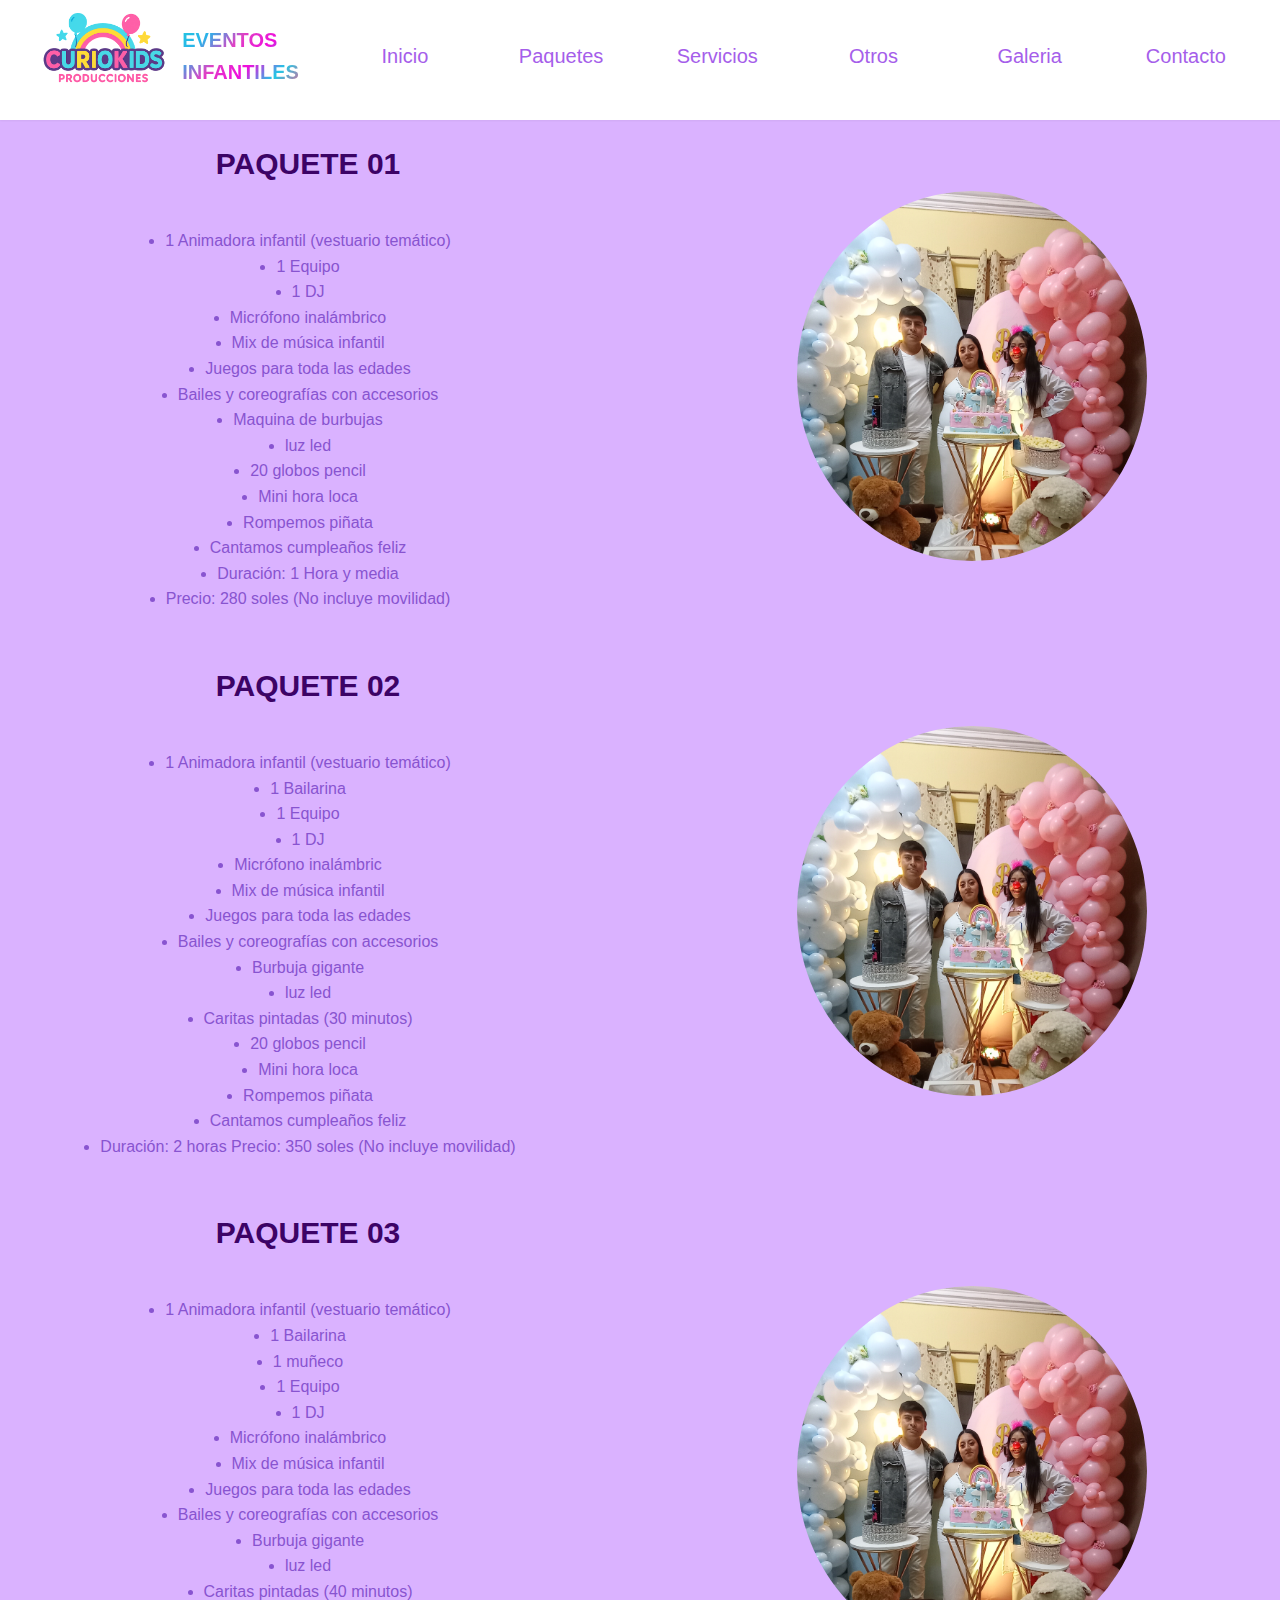
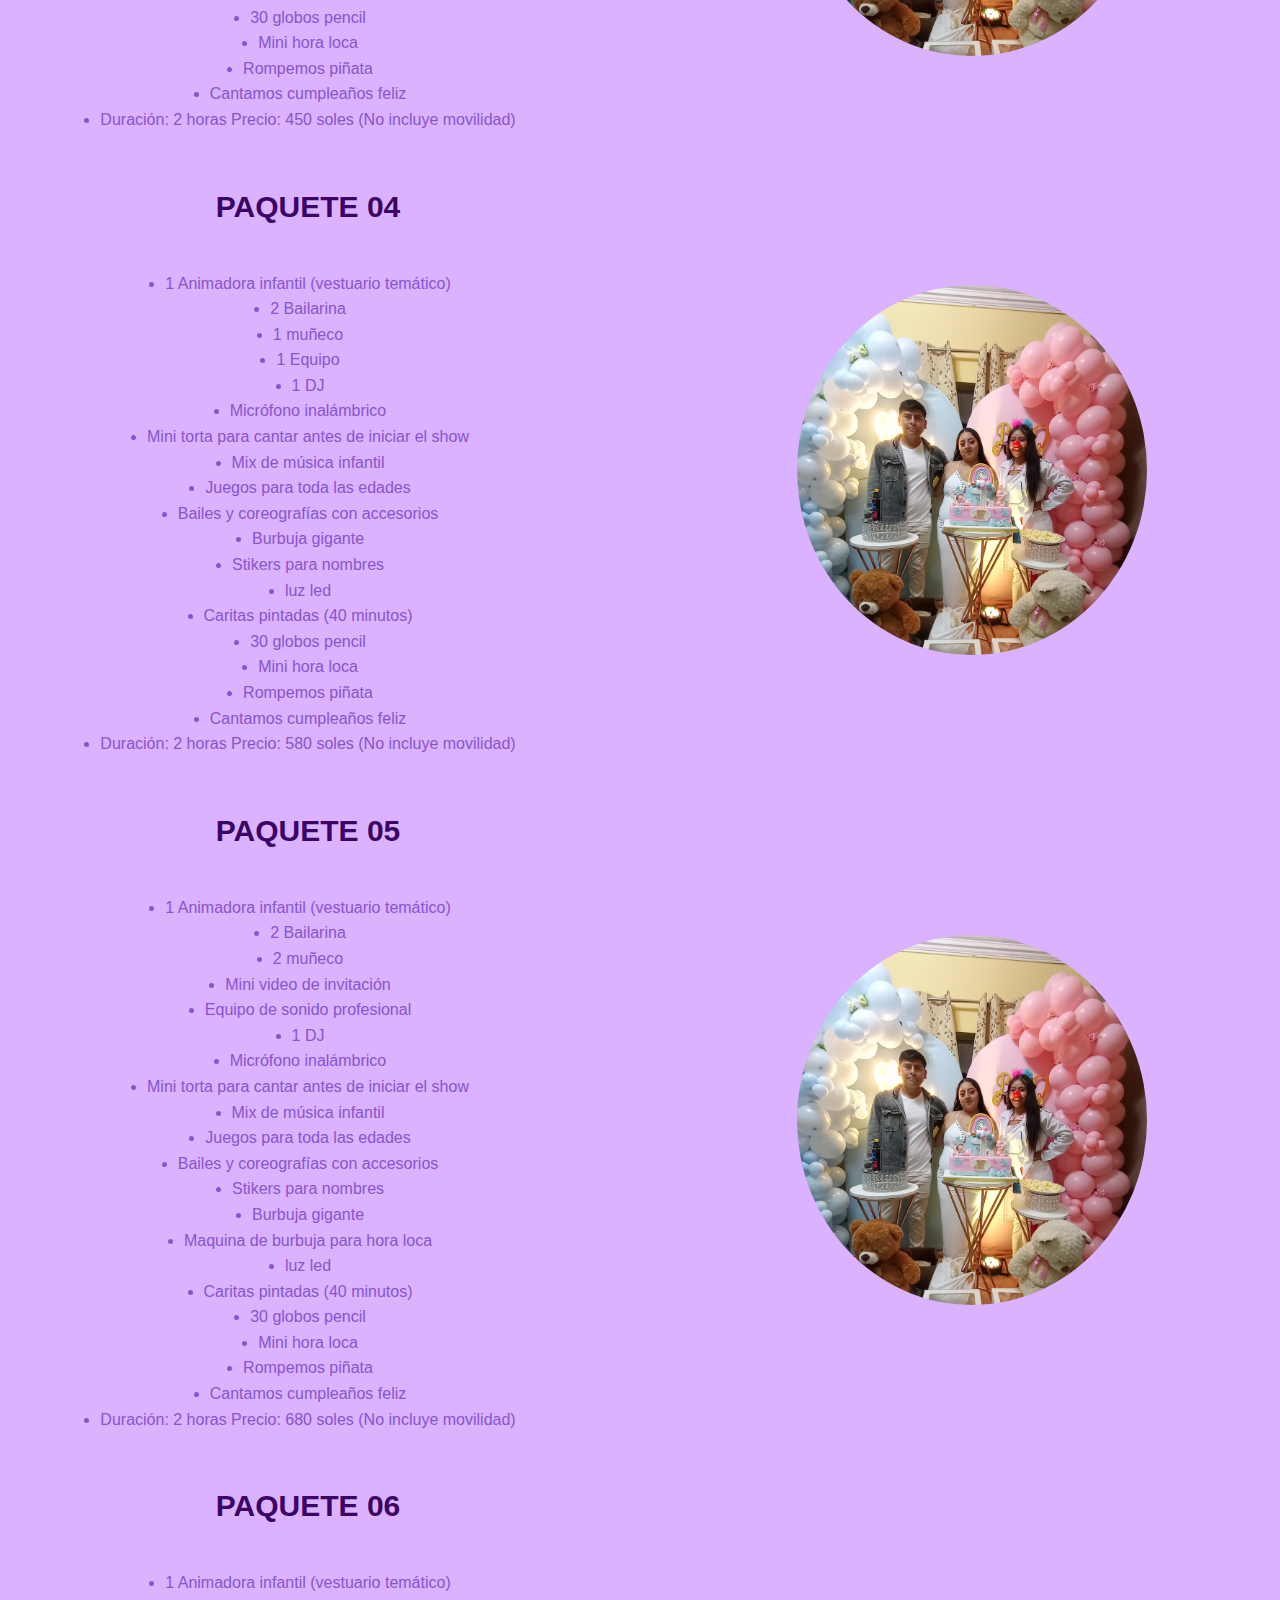
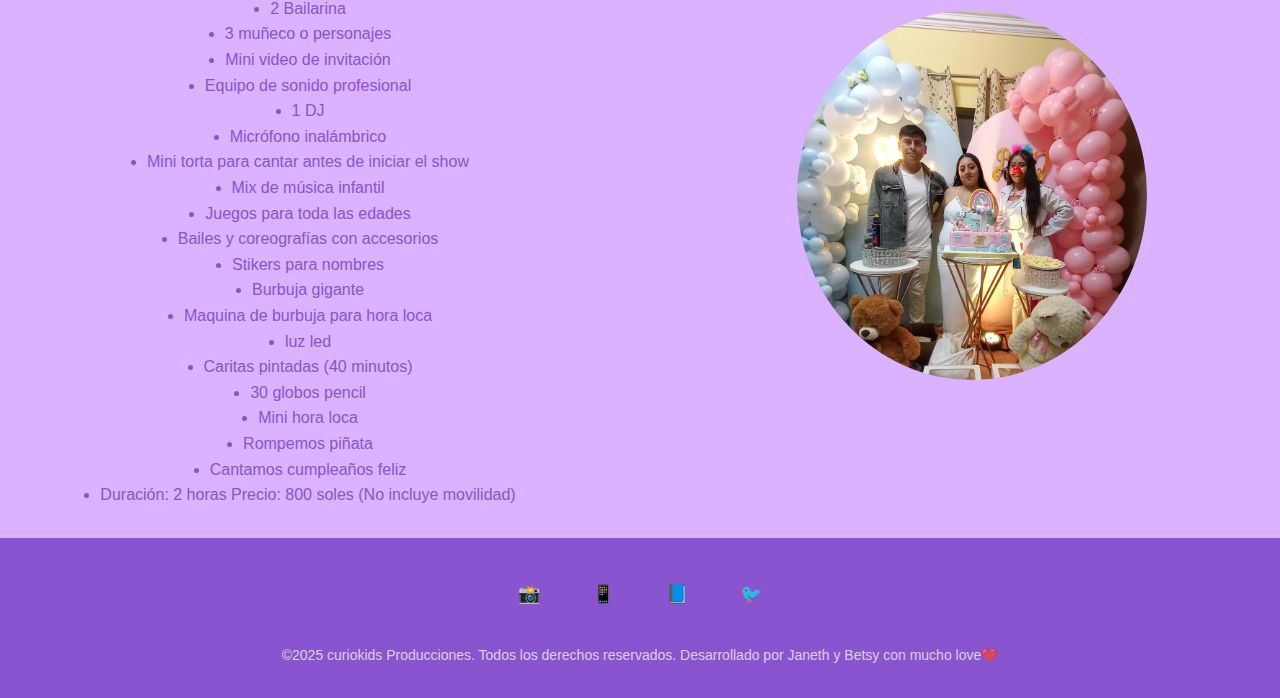
<file: paquetes.html>
<!DOCTYPE html>
<html lang="en">

<head>
	<meta charset="UTF-8">
	<meta name="viewport" content="width=device-width, initial-scale=1.0">
	<title>Document</title>
	<link rel="stylesheet" href="estilos/paquetes.css">
</head>

<body>

	<body>
		<!-- ====ESTRUCTURA PRINCIPAL CON CSS-GRID PARA MOVILO=== -->
		<div class="portafolio">
			<!-- +************************************
            HEADER CON NAVEGACIÓN REPONSIVE  
         *************************************-->
			<header class="header">
				<div class="header_container">
					<!--== LOGO A LA IZQUIERDA== -->
					<div class="header__logo">
						<a href="#inicio">
							<img src="imagenes/logo.png" alt="logo curiokits" />
						</a>
						<h3>EVENTOS INFANTILES</h3>
					</div>
					<!-- ==MENÚ MOVIL==-->
					<input type="checkbox" id="menu-toggle" class="header__menu-toggle" />
					<label for="menu-toggle" class="header__menu-buton">
						<span></span>
						<span></span>
						<span></span>
					</label>
					<!-- ==NAVEGACIÓN A LA DERECHA== -->
					<nav class="nav">
						<ul class="nav__list">
							<li class="nav__item">
								<a href="index.html" class="nav__link nav__link--active">Inicio</a>
							</li>
							<li class="nav__item">
								<a href="paquetes.html" class="nav__link ">Paquetes</a>
							</li>
							<li class="nav__item">
								<a href="servicios.html" class="nav__link ">Servicios</a>
							</li>
							<li class="nav__item">
								<a href="otros.html" class="nav__link ">Otros</a>
							</li>
							<li class="nav__item">
								<a href="galeria.html" class="nav__link ">Galeria</a>
							</li>
							<li class="nav__item">
								<a href="contacto.html" class="nav__link ">Contacto</a>
							</li>
						</ul>
					</nav>

			</header>
			<!-- PAQUETES -->
			<main class="main">
				<section id="sobre-mi" class="about">
					<div class="about__container">
						<!-- SECCIÓN SUPERIOR: Descripción + Foto -->
						<div class="about__header">
							<div class="about__content">
								<h2 class="about__title">PAQUETE 01</h2>
								<p class="about__text">
									<li> 1 Animadora infantil (vestuario temático)</li>
									<li>1 Equipo</li>
									<li>1 DJ</li>
									<li> Micrófono inalámbrico</li>
									<li>Mix de música infantil</li>
									<li>Juegos para toda las edades</li>
									<li>Bailes y coreografías con accesorios</li>
									<li>Maquina de burbujas</li>
									<li>luz led</li>
									<li>20 globos pencil</li>
									<li>Mini hora loca</li>
									<li>Rompemos piñata</li>
									<li>Cantamos cumpleaños feliz</li>
									<li>Duración: 1 Hora y media
									<li>Precio: 280 soles (No incluye movilidad)</li>
								</p>
							</div>
							<!-- FOTO PERSONAL -->
							<div class="about__image">
								<img src="imagenes/babyshower2.jpg" alt="foto de Giovanni Ramirez" />
							</div>
						</div>
				</section>
				<section id="sobre-mi" class="about">
					<div class="about__container">
						<!-- SECCIÓN SUPERIOR: Descripción + Foto -->
						<div class="about__header">
							<div class="about__content">
								<h2 class="about__title">PAQUETE 02</h2>
								<p class="about__text">
									<li> 1 Animadora infantil (vestuario temático)</li>
									<li>1 Bailarina</li>
									<li>1 Equipo</li>
									<li> 1 DJ</li>
									<li>Micrófono inalámbric</li>
									<li>Mix de música infantil</li>
									<li>Juegos para toda las edades</li>
									<li>Bailes y coreografías con accesorios</li>
									<li>Burbuja gigante</li>
									<li>luz led</li>
									<li>Caritas pintadas (30 minutos)</li>
									<li>20 globos pencil</li>
									<li>Mini hora loca</li>
									<li>Rompemos piñata</li>
									<li>Cantamos cumpleaños feliz</li>
									<li>Duración: 2 horas
										Precio: 350 soles (No incluye movilidad)</li>
								</p>
							</div>
							<!-- FOTO PERSONAL -->
							<div class="about__image">
								<img src="imagenes/babyshower2.jpg" alt="foto de Giovanni Ramirez" />
							</div>
						</div>
				</section>
				<section id="sobre-mi" class="about">
					<div class="about__container">
						<!-- SECCIÓN SUPERIOR: Descripción + Foto -->
						<div class="about__header">
							<div class="about__content">
								<h2 class="about__title">PAQUETE 03</h2>
								<p class="about__text">
									<li> 1 Animadora infantil (vestuario temático)</li>
									<li>1 Bailarina</li>
									<li>1 muñeco</li>
									<li>1 Equipo</li>
									<li>1 DJ</li>
									<li> Micrófono inalámbrico</li>
									<li>Mix de música infantil</li>
									<li>Juegos para toda las edades</li>
									<li>Bailes y coreografías con accesorios</li>
									<li>Burbuja gigante</li>
									<li>luz led</li>
									<li>Caritas pintadas (40 minutos)</li>
									<li>30 globos pencil</li>
									<li>Mini hora loca</li>
									<li>Rompemos piñata</li>
									<li>Cantamos cumpleaños feliz</li>
									<li>Duración: 2 horas
										Precio: 450 soles (No incluye movilidad)</li>
								</p>
							</div>
							<!-- FOTO PERSONAL -->
							<div class="about__image">
								<img src="imagenes/babyshower2.jpg" alt="foto de Giovanni Ramirez" />
							</div>
						</div>
				</section>
				<section id="sobre-mi" class="about">
					<div class="about__container">
						<!-- SECCIÓN SUPERIOR: Descripción + Foto -->
						<div class="about__header">
							<div class="about__content">
								<h2 class="about__title">PAQUETE 04</h2>
								<p class="about__text">
									<li> 1 Animadora infantil (vestuario temático)</li>
									<li>2 Bailarina</li>
									<li>1 muñeco</li>
									<li>1 Equipo</li>
									<li>1 DJ</li>
									<li> Micrófono inalámbrico</li>
									<li> Mini torta para cantar antes de iniciar el show</li>
									<li>Mix de música infantil</li>
									<li>Juegos para toda las edades</li>
									<li>Bailes y coreografías con accesorios</li>
									<li>Burbuja gigante</li>
									<li>Stikers para nombres</li>
									<li>luz led</li>
									<li>Caritas pintadas (40 minutos)</li>
									<li>30 globos pencil</li>
									<li>Mini hora loca</li>
									<li>Rompemos piñata</li>
									<li>Cantamos cumpleaños feliz</li>
									<li>Duración: 2 horas
										Precio: 580 soles (No incluye movilidad)</li>
								</p>
							</div>
							<!-- FOTO PERSONAL -->
							<div class="about__image">
								<img src="imagenes/babyshower2.jpg" alt="foto de Giovanni Ramirez" />
							</div>
						</div>
				</section>
				<section id="sobre-mi" class="about">
					<div class="about__container">
						<!-- SECCIÓN SUPERIOR: Descripción + Foto -->
						<div class="about__header">
							<div class="about__content">
								<h2 class="about__title">PAQUETE 05</h2>
								<p class="about__text">
									<li> 1 Animadora infantil (vestuario temático)</li>
									<li>2 Bailarina</li>
									<li>2 muñeco</li>
									<li>Mini video de invitación</li>
									<li>Equipo de sonido profesional</li>
									<li>1 DJ</li>
									<li> Micrófono inalámbrico</li>
									<li> Mini torta para cantar antes de iniciar el show</li>
									<li>Mix de música infantil</li>
									<li>Juegos para toda las edades</li>
									<li>Bailes y coreografías con accesorios</li>
									<li>Stikers para nombres</li>
									<li>Burbuja gigante</li>
									<li>Maquina de burbuja para hora loca</li>
									<li>luz led</li>
									<li>Caritas pintadas (40 minutos)</li>
									<li>30 globos pencil</li>
									<li>Mini hora loca</li>
									<li>Rompemos piñata</li>
									<li>Cantamos cumpleaños feliz</li>
									<li>Duración: 2 horas
										Precio: 680 soles (No incluye movilidad)</li>
								</p>
							</div>
							<!-- FOTO PERSONAL -->
							<div class="about__image">
								<img src="imagenes/babyshower2.jpg" alt="foto de Giovanni Ramirez" />
							</div>
						</div>
				</section>
				<section id="sobre-mi" class="about">
					<div class="about__container">
						<!-- SECCIÓN SUPERIOR: Descripción + Foto -->
						<div class="about__header">
							<div class="about__content">
								<h2 class="about__title">PAQUETE 06</h2>
								<p class="about__text">
									<li> 1 Animadora infantil (vestuario temático)</li>
									<li>2 Bailarina</li>
									<li>3 muñeco o personajes</li>
									<li>Mini video de invitación</li>
									<li>Equipo de sonido profesional</li>
									<li>1 DJ</li>
									<li> Micrófono inalámbrico</li>
									<li> Mini torta para cantar antes de iniciar el show</li>
									<li>Mix de música infantil</li>
									<li>Juegos para toda las edades</li>
									<li>Bailes y coreografías con accesorios</li>
									<li>Stikers para nombres</li>
									<li>Burbuja gigante</li>
									<li>Maquina de burbuja para hora loca</li>
									<li>luz led</li>
									<li>Caritas pintadas (40 minutos)</li>
									<li>30 globos pencil</li>
									<li>Mini hora loca</li>
									<li>Rompemos piñata</li>
									<li>Cantamos cumpleaños feliz</li>
									<li>Duración: 2 horas
										Precio: 800 soles (No incluye movilidad)</li>
								</p>
							</div>
							<!-- FOTO PERSONAL -->
							<div class="about__image">
								<img src="imagenes/babyshower2.jpg" alt="foto de Giovanni Ramirez" />
							</div>
						</div>
				</section>
			</main>

			<!-- ========================================
			                                     FOOTER
			        ======================================== -->
			<footer class="footer">
				<div class="footer__container">
					<div class="footer__social">
						<a href="https://www.instagram.com/curiokids.producciones/?igsh=emF6ZTRtYW5uZjF5#"
							class="social-link" aria-label="LinkedIn" target="_blank">📸</a>
						<a href="https://www.tiktok.com/@curiokidsproducciones" class="social-link" aria-label="GitHub"
							target="_blank">📱</a>
						<a href="https://www.facebook.com/profile.php?id=61579719420984" class="social-link"
							aria-label="Twitter" target="_blank">📘</a>
						<a href="https://x.com/Curiokids_" class="social-link"
							aria-label="Instagram" target="_blank">🐦</a>
					</div>
					<p class="footer__text">
						©2025 curiokids Producciones. Todos los derechos reservados.
						Desarrollado por Janeth y Betsy con mucho love❤️
					</p>
				</div>
			</footer>
	</body>

</html>
</file>
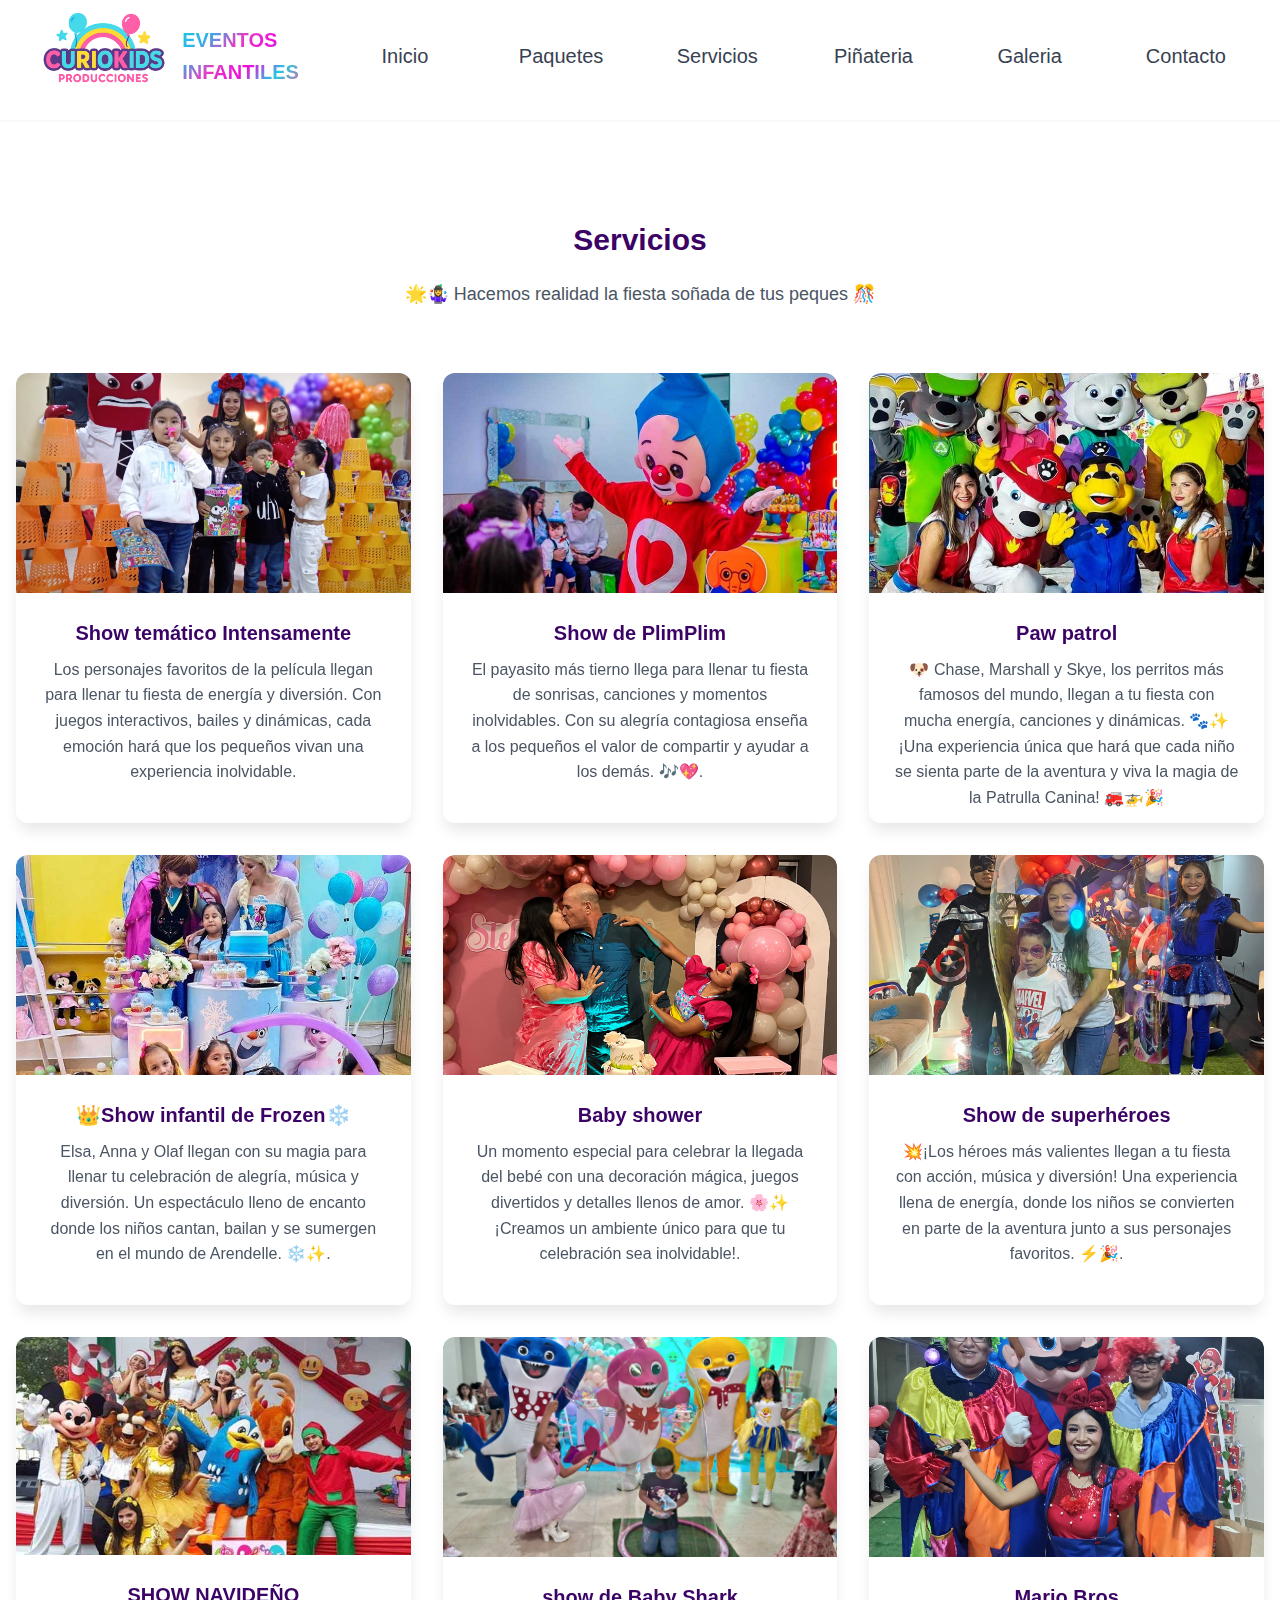
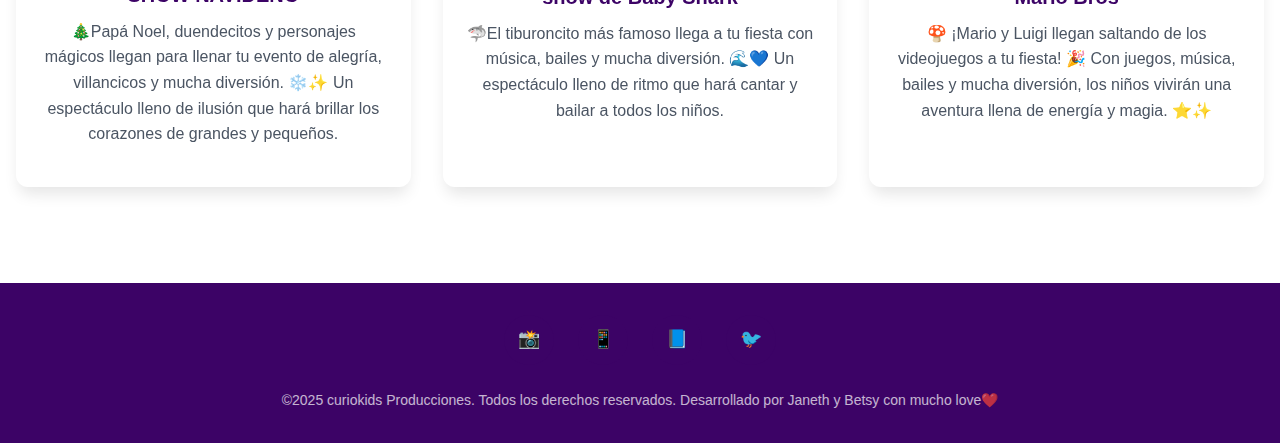
<file: servicios.html>
<!DOCTYPE html>
<html lang="en">

<head>
    <meta charset="UTF-8">
    <meta name="viewport" content="width=device-width, initial-scale=1.0">
    <title>Document</title>
    <link rel="stylesheet" href="estilos/servicios.css">
</head>

<body>
    <!-- ====ESTRUCTURA PRINCIPAL CON CSS-GRID PARA MOVILO=== -->
    <div class="portafolio">
        <!-- +************************************
            HEADER CON NAVEGACIÓN REPONSIVE  
         *************************************-->
        <header class="header">
            <div class="header_container">
                <!--== LOGO A LA IZQUIERDA== -->
                <div class="header__logo">
                    <a href="#inicio">
                        <img src="imagenes/logo.png" alt="logo curiokits" />
                    </a>
                    <h3>EVENTOS INFANTILES</h3>
                </div>
                <!-- ==MENÚ MOVIL==-->
                <input type="checkbox" id="menu-toggle" class="header__menu-toggle" />
                <label for="menu-toggle" class="header__menu-buton">
                    <span></span>
                    <span></span>
                    <span></span>
                </label>
                <!-- ==NAVEGACIÓN A LA DERECHA== -->
                <nav class="nav">
                    <ul class="nav__list">
                        <li class="nav__item">
                            <a href="index.html" class="nav__link nav__link--active">Inicio</a>
                        </li>
                        <li class="nav__item">
                            <a href="paquetes.html" class="nav__link ">Paquetes</a>
                        </li>
                        <li class="nav__item">
                            <a href="servicios.html" class="nav__link ">Servicios</a>
                        </li>
                        <li class="nav__item">
                            <a href="otros.html" class="nav__link ">Piñateria</a>
                        </li>
                        <li class="nav__item">
                            <a href="galeria.html" class="nav__link ">Galeria</a>
                        </li>
                        <li class="nav__item">
                            <a href="contacto.html" class="nav__link ">Contacto</a>
                        </li>
                    </ul>
                </nav>

        </header>
        <!-- PAQUETES -->
        <main class="main">
            <!-- SECCIÓN PROYECTOS -->
            <section id="proyectos" class="projects">
                <div class="projects__container">
                    <div class="projects__header">
                        <h2 class="projects__title">Servicios </h2>
                        <p class="projects__subtitle">
                            🌟🤹‍♀️ Hacemos realidad la fiesta soñada de tus peques 🎊
                        </p>
                    </div>

                    <div class="projects__grid">
                        <!-- PROYECTO 1 -->
                        <article class="project-card">
                            <div class="project-card__inner">
                                <!-- FRENTE DE LA TARJETA -->
                                <div class="project-card__front">
                                    <div class="project-card__image">
                                        <img src="imagenes/show1.jpg" alt="Juego solitario" />
                                    </div>
                                    <div class="project-card__content">
                                        <h3 class="project-card__title">Show temático Intensamente</h3>
                                        <p class="project-card__description">
                                            Los personajes favoritos de la película llegan para llenar tu fiesta de
                                            energía y diversión.
                                            Con juegos interactivos, bailes y dinámicas, cada emoción hará que los
                                            pequeños vivan una experiencia inolvidable.

                                    </div>
                                </div>

                                <!-- REVERSO DE LA TARJETA -->
                                <div class="project-card__back">
                                    <h3 class="project-card__back-title"> 😡INTENSAMENTE😀</h3>
                                    <p class="project-card__back-text">
                                        • Personajes principales en vivo <br>
                                        😀 Alegría
                                        😡 Ira <br>
                                        😢 Tristeza.etc

                                        <br />
                                        • Show interactivo con juegos y dinámicas emocionales<br />
                                        • Disfraces profesionalese<br />
                                        • Música y coreografías temáticas<br />
                                    </p>

                                </div>
                            </div>
                        </article>
                        <!-- PROYECTO 2 -->
                        <article class="project-card">
                            <div class="project-card__inner">
                                <div class="project-card__front">
                                    <div class="project-card__image">
                                        <img src="imagenes/plimplim2525.jpg" alt="App de Gestion" />
                                    </div>
                                    <div class="project-card__content">
                                        <h3 class="project-card__title">Show de PlimPlim</h3>
                                        <p class="project-card__description">
                                            El payasito más tierno llega para llenar tu fiesta de sonrisas, canciones y
                                            momentos inolvidables. Con su alegría contagiosa enseña a los pequeños el
                                            valor de compartir y ayudar a los demás. 🎶💖.
                                        </p>
                                    </div>
                                </div>

                                <div class="project-card__back">
                                    <h3 class="project-card__back-title"> 🤡PLIMPLIM🤡</h3>
                                    <p class="project-card__back-text">
                                        • Coreografías con canciones del programa<br />
                                        • Interacción con los niños durante todo el espectáculo<br />
                                        • Animación de cumpleaños con temática personalizada<br />
                                        • Juegos con acsesorios<br />
                                    </p>
                                </div>
                            </div>
                        </article>
                        <!-- PROYECTO 3 -->
                        <article class="project-card">
                            <div class="project-card__inner">
                                <div class="project-card__front">
                                    <div class="project-card__image">
                                        <img src="imagenes/patrulla canina.jpg" alt="Portafolio Creativo" />
                                    </div>
                                    <div class="project-card__content">
                                        <h3 class="project-card__title">Paw patrol</h3>
                                        <p class="project-card__description">
                                            🐶
                                            Chase, Marshall y Skye, los perritos más famosos del mundo, llegan a tu
                                            fiesta con mucha energía, canciones y dinámicas. 🐾✨ ¡Una experiencia única
                                            que hará que cada niño se sienta parte de la aventura y viva la magia de la
                                            Patrulla Canina! 🚒🚁🎉
                                        </p>
                                    </div>
                                </div>

                                <div class="project-card__back">
                                    <h3 class="project-card__back-title"> 🐶PATRULLA CANINA🎉 </h3>
                                    <p class="project-card__back-text">
                                        • Participación en vivo de los cachorros: Chase, Marshall, Skye, Rubble y
                                        más<br />
                                        • Show de aventuras con una misión divertida<br />
                                        •Coreografías con canciones oficiales<br />
                                        • Dinámicas para cumpleaños con participación activa
                                    </p>
                                </div>
                            </div>
                        </article>
                        <!-- PROYECTO 4 -->
                        <article class="project-card">
                            <div class="project-card__inner">
                                <div class="project-card__front">
                                    <div class="project-card__image">
                                        <img src="imagenes/frozen.jpg" alt="Portafolio Creativo" />
                                    </div>
                                    <div class="project-card__content">
                                        <h3 class="project-card__title">👑Show infantil de Frozen❄️</h3>
                                        <p class="project-card__description">
                                            Elsa, Anna y Olaf llegan con su magia para llenar tu celebración de alegría,
                                            música y diversión. Un espectáculo lleno de encanto donde los niños cantan,
                                            bailan y se sumergen en el mundo de Arendelle. ❄️✨.
                                        </p>
                                    </div>
                                </div>

                                <div class="project-card__back">
                                    <h3 class="project-card__back-title">❄️✨MUNDO DE ARENDELLE✨</h3>
                                    <p class="project-card__back-text">
                                        Show en vivo con Elsa, Anna y Olaf<br />
                                        • Coreografías con las canciones más famosas: ¡Libre Soy!<br />
                                        • Escenografía mágica con efectos de “nieve”<br />
                                        • Juegos interactivos con los niños<br />
                                        • Vestuario de alta calidad y ambiente temático<br />
                                        • Ideal para cumpleaños de princesas y fiestas temáticas
                                    </p>
                                </div>
                            </div>
                        </article>
                        <!-- PROYECTO 5-->
                        <article class="project-card">
                            <div class="project-card__inner">
                                <div class="project-card__front">
                                    <div class="project-card__image">
                                        <img src="imagenes/babyshower.jpg" alt="Portafolio Creativo" />
                                    </div>
                                    <div class="project-card__content">
                                        <h3 class="project-card__title">Baby shower</h3>
                                        <p class="project-card__description">
                                            Un momento especial para celebrar la llegada del bebé con una decoración
                                            mágica, juegos divertidos y detalles llenos de amor. 🌸✨ ¡Creamos un
                                            ambiente único para que tu celebración sea inolvidable!.
                                        </p>
                                    </div>
                                </div>

                                <div class="project-card__back">
                                    <h3 class="project-card__back-title">👶Características👶</h3>
                                    <p class="project-card__back-text">
                                        • Juegos divertidos para adultos y familia<br />
                                        • Dinámicas clásicas: cambia pañales, etc.<br />
                                        • Decoración personalizada según el estilo del evento<br />
                                        • Música suave y ambiente emotivo<br />
                                    </p>

                                </div>
                            </div>
                        </article>
                        <!-- PROYECTO 6 -->
                        <article class="project-card">
                            <div class="project-card__inner">
                                <div class="project-card__front">
                                    <div class="project-card__image">
                                        <img src="imagenes/showheroe.jpg" alt="Portafolio Creativo" />
                                    </div>
                                    <div class="project-card__content">
                                        <h3 class="project-card__title">Show de superhéroes</h3>
                                        <p class="project-card__description">
                                            💥¡Los héroes más valientes llegan a tu fiesta con acción, música y
                                            diversión! Una experiencia llena de energía, donde los niños se convierten
                                            en parte de la aventura junto a sus personajes favoritos. ⚡🎉.
                                        </p>
                                    </div>
                                </div>

                                <div class="project-card__back">
                                    <h3 class="project-card__back-title">💥CAPITÁN AMÉRICA🚀</h3>
                                    <p class="project-card__back-text">
                                        • Participación de superhéroes como Capitán América, Iron Man, Spider-Man y
                                        más<br />
                                        • Coreografías, juegos y misiones para los niños<br />
                                        • Escenografía temática de acción y valentía<br />
                                        • Ideal para fiestas llenas de energía y aventuras
                                    </p>
                                </div>
                            </div>
                        </article>
                        <!-- PROYECTO 7 -->
                        <article class="project-card">
                            <div class="project-card__inner">
                                <div class="project-card__front">
                                    <div class="project-card__image">
                                        <img src="imagenes/navidad-2525.jpg" alt="Portafolio Creativo" />
                                    </div>
                                    <div class="project-card__content">
                                        <h3 class="project-card__title">SHOW NAVIDEÑO</h3>
                                        <p class="project-card__description">
                                            🎄Papá Noel, duendecitos y personajes mágicos llegan para llenar tu evento
                                            de alegría, villancicos y mucha diversión. ❄️✨ Un espectáculo lleno de
                                            ilusión que hará brillar los corazones de grandes y pequeños.
                                        </p>
                                    </div>
                                </div>

                                <div class="project-card__back">
                                    <h3 class="project-card__back-title">🎄NAVIDAD🎄</h3>
                                    <p class="project-card__back-text">
                                        • Aparición especial de Santa Claus, duendes y/o Mamá Noel<br />
                                        • Show musical con villancicos y coreografías navideñas<br />
                                        • Juegos interactivos y entrega de regalitos<br />
                                        • Actividades para niños y familias<br />
                                        • Optimización de imágenes<br />
                                        • Ideal para colegios, empresas y fiestas familiares
                                    </p>

                                </div>
                            </div>
                        </article>
                        <!-- PROYECTO 8 -->
                        <article class="project-card">
                            <div class="project-card__inner">
                                <div class="project-card__front">
                                    <div class="project-card__image">
                                        <img src="imagenes/showbebetiburon.jpg" alt="Portafolio Creativo" />
                                    </div>
                                    <div class="project-card__content">
                                        <h3 class="project-card__title">show de Baby Shark</h3>
                                        <p class="project-card__description">
                                            🦈El tiburoncito más famoso llega a tu fiesta con música, bailes y mucha
                                            diversión. 🌊💙 Un espectáculo lleno de ritmo que hará cantar y bailar a
                                            todos los niños.
                                        </p>
                                    </div>
                                </div>

                                <div class="project-card__back">
                                    <h3 class="project-card__back-title">🌊BEBÉ TIBURON🦈🌊</h3>
                                    <p class="project-card__back-text">
                                        • Show en vivo con Baby Shark y su familia (mamá, papá y abuelito shark)<br />
                                        •Coreografías con la famosa canción “Baby Shark doo doo doo...”<br />
                                        • Juegos y dinámicas con burbujas, baile y colores<br />
                                        • Interacción con los niños durante el show.
                                    </p>

                                </div>
                            </div>
                        </article>
                        <!-- PROYECTO 9 -->
                        <article class="project-card">
                            <div class="project-card__inner">
                                <div class="project-card__front">
                                    <div class="project-card__image">
                                        <img src="imagenes/showmariobros.jpg" alt="Portafolio Creativo" />
                                    </div>
                                    <div class="project-card__content">
                                        <h3 class="project-card__title">Mario Bros</h3>
                                        <p class="project-card__description">
                                            🍄 ¡Mario y Luigi llegan saltando de los videojuegos a tu fiesta! 🎉 Con
                                            juegos, música, bailes y mucha diversión, los niños vivirán una aventura
                                            llena de energía y magia. ⭐✨
                                        </p>
                                    </div>
                                </div>

                                <div class="project-card__back">
                                    <h3 class="project-card__back-title">🎮🎉MARIO BROS🎉</h3>
                                    <p class="project-card__back-text">
                                        • Participación en vivo de Mario, Luigi y la Princesa Peach<br />
                                        •Show temático con juegos de aventuras y obstáculos<br />
                                        • Coreografías con música clásica del videojuego<br />
                                        • Interacción con los niños tipo “misiones” y premios<br />
                                        • Ideal para fiestas gamers y niños fans de videojuegos
                                    </p>

                                </div>
                            </div>
                        </article>
                    </div>
                </div>
            </section>

        </main>

        <!-- ========================================
                                             FOOTER
                ======================================== -->
        <footer class="footer">
            <div class="footer__container">
                <div class="footer__social">
                    <a href="https://www.instagram.com/curiokids.producciones/?igsh=emF6ZTRtYW5uZjF5#"
                        class="social-link" aria-label="LinkedIn" target="_blank">📸</a>
                    <a href="https://www.tiktok.com/@curiokidsproducciones" class="social-link" aria-label="GitHub"
                        target="_blank">📱</a>
                    <a href="https://www.facebook.com/profile.php?id=61579719420984" class="social-link" aria-label="Twitter"
                        target="_blank">📘</a>
                    <a href="https://x.com/Curiokids_" class="social-link"
                        aria-label="Instagram" target="_blank">🐦</a>
                </div>
                <p class="footer__text">
                    ©2025 curiokids Producciones. Todos los derechos reservados.
                    Desarrollado por Janeth y Betsy con mucho love❤️
                </p>
            </div>
        </footer>
</body>

</html>
</file>
<file: estilos.css>
/* ========================================
   VARIABLES CSS EN ROOT
======================================== */
:root {
  /* COLORES PRINCIPALES */
  --color-primary: #dd71cb;
  --color-primary-dark: #67e2eb;

  /* COLORES SECUNDARIOS */
  --color-secondary: #66e2eb;
  --color-secondary-dark: #6fdee2;
  --color-accent: #f59e0b;

  --color-terceary: #51317e;
  --color-gray-800: #8854d0;
    --color-gray-900: #7544C2;
  /* COLORES NEUTROS */
  --color-white: #ffffff;
  --color-gray-50: #f9fafb;
  --color-gray-100: #f3f4f6;
  --color-gray-200: #e5e7eb;
  --color-gray-300: #d1d5db;
  --color-gray-400: #9ca3af;
  --color-gray-500: #6b7280;
  --color-gray-600: #8854d0;
  --color-gray-700: #303945;

  /* TIPOGRAFÍA */
  --font-primary: "Poppins", "Inter", -apple-system, BlinkMacSystemFont, sans-serif;
  --font-code: "Fira Code", "Courier New", monospace;
  /* TAMAÑOS DE FUENTE */
  --font-size-xs: 0.75rem;
  --font-size-sm: 0.875rem;
  --font-size-base: 1rem;
  --font-size-lg: 1.125rem;
  --font-size-xl: 1.25rem;
  --font-size-2xl: 1.5rem;
  --font-size-3xl: 1.875rem;
  --font-size-4xl: 2.25rem;
  --font-size-5xl: 3rem;
  /* ESPACIADOS */
  --spacing-xs: 0.25rem;
  --spacing-sm: 0.5rem;
  --spacing-md: 1rem;
  --spacing-lg: 1.5rem;
  --spacing-xl: 2rem;
  --spacing-2xl: 3rem;
  --spacing-3xl: 4rem;
  --spacing-4xl: 6rem;
  /* SOMBRAS */
  --shadow-sm: 0 1px 2px 0 rgba(0, 0, 0, 0.05);
  --shadow-md: 0 4px 6px -1px rgba(0, 0, 0, 0.1);
  --shadow-lg: 0 10px 15px -3px rgba(0, 0, 0, 0.1);
  --shadow-xl: 0 20px 25px -5px rgba(0, 0, 0, 0.1);
  /* TRANSICIONES */
  --transition-fast: 0.15s ease-in-out;
  --transition-normal: 0.3s ease-in-out;
  --transition-slow: 0.5s ease-in-out;
  --transition-imagen: 0.3s ease, box-shadow 0.3s ease;
  /* BORDER RADIUS */
  --radius-sm: 0.25rem;
  --radius-md: 0.375rem;
  --radius-lg: 0.5rem;
  --radius-xl: 0.75rem;
  --radius-2xl: 1rem;
  --radius-3xl: 1.565rem;
  --radius-full: 9999px;
  /* BREAKPOINTS PARA MEDIA QUERIES */
  --breakpoint-sm: 640px;
  --breakpoint-md: 768px;
  --breakpoint-lg: 1024px;
  --breakpoint-xl: 1280px;
}

/* ========================================
   RESET Y ESTILOS BASE
======================================== */
* {
  margin: 0;
  padding: 0;
  box-sizing: border-box;
}

html {
  scroll-behavior: smooth;
  font-size: 16px;
}

body {
  font-family: var(--font-primary);
  line-height: 1.6;
  color: var(--color-gray-800);
  background-color: var(--color-white);
  overflow-x: hidden;
}

/*  ========================================
    LAYOUT PRINCIPAL CON CSS GRID EN MOVIL
    ======================================== */
.portafolio {
  display: grid;
  min-height: 100vh;
  grid-template-areas:
    "header"
    "main"
    "footer";
  grid-template-rows: 120px 1fr auto;

  /*  ========================================
        HEADER Y NAVEGACIÓN (BEM)
        ======================================== */
  .header {
    grid-area: header;
    background-color: var(--color-white);
    box-shadow: var(--shadow-sm);
    position: sticky;
    top: 0;
    z-index: 100;
    transition: var(--transition-normal);

    .header_container {
      max-width: 12800px;
      margin: 0 auto;
      padding: 0 var(--spacing-md);
      display: flex;
      justify-content: space-between;
      align-items: center;
      height: 7rem;

      /* HEADER DEL LOGO */
      .header__logo {
        width: 250px;
        display: flex;
        align-items: center;
        gap: 15px;
        font-size: var(--font-size-xl);
        font-weight: 700;
        animation: tech-pulse 2s ease-in-out infinite;

        a {
          img {
            width: 100%;
            height: auto;
            display: block;
            border-radius: var(--radius-md);
          }
        }

        h3 {
          background: linear-gradient(135deg,
              #22c9df,
              #2ab3e9,
              #df41c4,
              #f00cdd,
              #20c8e6,
              #f06292);
          -webkit-background-clip: text;
          background-clip: text;
          -webkit-text-fill-color: transparent;
          font-weight: bold;
        }
      }

      /* MENU MOVIL CON CHECKBOX HACK CONVERTIR A X */
      .header__menu-toggle {
        display: none;

        &:checked+.header__menu-buton span:nth-child(1) {
          transform: rotate(45deg) translate(6px, 6px);
        }

        &:checked+.header__menu-buton span:nth-child(2) {
          opacity: 0;
        }

        &:checked+.header__menu-buton span:nth-child(3) {
          transform: rotate(-45deg) translate(6px, -6px);
        }

        &:checked~.nav {
          transform: translateY(0);
          opacity: 1;
          visibility: visible;
        }
      }

      /* MENU MOVIL CON CHECKBOX HACK */
      .header__menu-buton {
        display: block;
        width: 2rem;
        height: 2rem;
        position: relative;
        cursor: pointer;
        background: none;
        border: none;


        span {
          display: block;
          width: 100%;
          height: 2px;
          background-color: var(--color-gray-700);
          position: absolute;
          left: 0;
          transition: var(--transition-normal);
          transform-origin: center;

          &:nth-child(1) {
            top: 6px;
          }

          &:nth-child(2) {
            top: 14px;
          }

          &:nth-child(3) {
            top: 22px;
          }
        }
      }

      /* menu de navegacion */
      .nav {
        background-color: var(--color-white);
        position: absolute;
        top: 100%;
        left: 0;
        width: 100%;
        box-shadow: var(--shadow-lg);
        transform: translateY(-100%);
        opacity: 0;
        visibility: hidden;
        transition: var(--transition-normal);

        .nav__list {
          list-style: none;
          padding: var(--spacing-md) 0;

          .nav__item {
            border-bottom: 1px solid var(--color-gray-100);

            .nav__link {
              display: block;

              padding: var(--spacing-md) var(--spacing-lg);
              color: var(--color-gray-600);
              text-decoration: none;
              font-weight: 500;
              transition: var(--transition-fast);

              &:hover,
              .nav__link--active {
                background-color: var(--color-primary);
                color: var(--color-white);
                transform: translateX(8px);
              }
            }
          }
        }
      }
    }
  }

  /* ========================================
   MAIN CONTENT ÁREA
  ======================================== */
  .main {
    grid-area: main;

    /* ========================================
   SECCIÓN HERO (BEM)
   ======================================== */
    .hero {
      background: var(--color-gray-900);
      color: var(--color-white);
      padding: var(--spacing-3xl) var(--spacing-md);
      text-align: center;
      position: relative;
      overflow: hidden;

      .hero__container {
        max-width: 1280px;
        margin: 0 auto;
        position: relative;
        z-index: 1;

        .hero__title {
          font-size: var(--font-size-3xl);
          font-weight: bold;
          margin-bottom: var(--spacing-md);
          background: linear-gradient(90deg,
              var(--color-terceary) 25%,
              var(--color-accent) 50%,
              var(--color-secondary) 75%,
              var(--color-white) 100%);
          background-size: 200% 200%;
          -webkit-background-clip: text;
          background-clip: text;
          -webkit-text-fill-color: transparent;
          animation: shimmer 10s ease-in-out infinite;
        }

        .hero__subtitle {
          font-size: var(--font-size-xl);
          font-weight: 400;
          margin-bottom: var(--spacing-lg);
          opacity: 0.9;
          animation: fadeInUp 0.8s ease-out 0.2s both;
        }

        .hero__description {
          font-size: var(--font-size-lg);
          margin-bottom: var(--spacing-2xl);
          opacity: 0.8;
          max-width: 600px;
          margin-left: auto;
          margin-right: auto;
          animation: fadeInUp 0.8s ease-out 0.4s both;
          text-align: justify;
        }

        .hero__buttons {
          display: flex;
          flex-direction: column;
          gap: var(--spacing-md);
          align-items: center;
          animation: fadeInUp 0.8s ease-out 0.6s both;

          /* BOTONES HERO */
          .button {
            display: inline-block;
            padding: var(--spacing-md) var(--spacing-xl);
            border-radius: var(--radius-lg);
            text-decoration: none;
            font-weight: 600;
            font-size: var(--font-size-base);
            transition: var(--transition-normal);
            border: 2px solid transparent;
            cursor: pointer;
            text-align: center;
            min-width: 200px;
          }

          .button--primary {
            background-color: var(--color-white);
            color: var(--color-primary);
            border-color: var(--color-white);

            &:hover {
              background-color: transparent;
              color: var(--color-white);
              border-color: var(--color-white);
              transform: translateY(-3px);
              box-shadow: var(--shadow-xl);
            }
          }

          .button--secondary {
            background-color: transparent;
            color: var(--color-white);
            border-color: var(--color-white);

            &:hover {
              background-color: var(--color-white);
              color: var(--color-primary);
              transform: translateY(-3px);
              box-shadow: var(--shadow-xl);
            }
          }
        }
      }
    }

    /* ========================================
   SECCIÓN SOBRE MÍ (BEM)
   ======================================== */
    .about {
      padding: var(--spacing-4xl) var(--spacing-md);
      background-color: var(--color-gray-50);

      .about__container {
        max-width: 1280px;
        margin: 0 auto;
        display: grid;
        gap: var(--spacing-2xl);

        .about__header {
          display: grid;
          grid-template-columns: 1fr;
          gap: var(--spacing-2xl);
          align-items: center;

          .about__content {
            display: flex;
            flex-direction: column;
            align-items: center;

            .about__title {
              font-size: var(--font-size-3xl);
              color: var(--color-terceary);
              margin-bottom: var(--spacing-lg);
              position: relative;
              display: inline-block;

              &::after {
                content: "";
                position: absolute;
                bottom: -8px;
                left: 0;
                width: 0;
                height: 5px;
                background: linear-gradient(90deg,
                    var(--color-primary),
                    var(--color-secondary));
                animation: underline-expand 2s ease-in-out infinite;
              }
            }

            .about__text {
              font-size: var(--font-size-lg);
              color: var(--color-gray-700);
              line-height: 1.8;
              margin-bottom: var(--spacing-md);
              text-align: justify;
            }
          }

          .about__image {
            width: 350px;
            height: 370px;
            border-radius: 50%;
            overflow: hidden;
            margin: 0 auto;
            transition: var(--transition-imagen);

            img {
              width: 100%;
              height: 100%;
              object-fit: cover;
              /* Esto es SÚPER importante */
              object-position: center 2%;
              /* Ajusta este porcentaje */
            }

            &:hover {
              transform: scale(1.04);
              box-shadow: 0 10px 30px rgba(0, 0, 0, 0.3);
            }
          }
        }

        .about__bottom {
          display: grid;
          grid-template-columns: 1fr;
          gap: var(--spacing-2xl);
          align-items: start;

          .about__timeline {
            margin: var(--spacing-xl) 0;

            .about__timeline-title {
              font-size: var(--font-size-xl);
              font-weight: 600;
              color: var(--color-primary);
              margin-bottom: var(--spacing-lg);
              display: flex;
              align-items: center;
              gap: var(--spacing-sm);
            }

            .timeline-item {
              display: flex;
              align-items: flex-start;
              gap: var(--spacing-md);
              margin-bottom: var(--spacing-md);
              padding: var(--spacing-md);
              background-color: var(--color-white);
              border-radius: var(--radius-lg);
              box-shadow: var(--shadow-sm);
              transition: var(--transition-normal);
              border-left: 4px solid var(--color-primary);

              .timeline-item__date {
                font-size: var(--font-size-sm);
                color: var(--color-primary);
                font-weight: 600;
                min-width: 80px;
              }

              .timeline-item__content {
                h4 {
                  font-size: var(--font-size-base);
                  font-weight: 600;
                  color: var(--color-gray-900);
                  margin-bottom: var(--spacing-xs);
                }

                p {
                  font-size: var(--font-size-sm);
                  color: var(--color-gray-600);
                }
              }

              &:hover {
                transform: translateX(5px);
                box-shadow: var(--shadow-md);
              }
            }
          }

          .about__values {
            margin-top: var(--spacing-xl);

            .about__values-title {
              font-size: var(--font-size-xl);
              font-weight: 600;
              color: var(--color-secondary);
              margin-bottom: var(--spacing-lg);
              display: flex;
              align-items: center;
              gap: var(--spacing-sm);
            }

            .values-grid {
              display: grid;
              grid-template-columns: repeat(3, 1fr);
              gap: var(--spacing-md);

              .value-card {
                background-color: var(--color-white);
                padding: var(--spacing-lg);
                border-radius: var(--radius-xl);
                text-align: center;
                box-shadow: var(--shadow-sm);
                transition: var(--transition-normal);
                cursor: pointer;
                border: 2px solid transparent;

                .value-card__icon {
                  font-size: 2rem;
                  margin-bottom: var(--spacing-sm);
                  display: block;
                }

                .value-card__title {
                  font-size: var(--font-size-sm);
                  font-weight: 600;
                  color: var(--color-gray-900);
                  margin-bottom: var(--spacing-xs);
                }

                .value-card__desc {
                  font-size: var(--font-size-xs);
                  color: var(--color-gray-600);
                  opacity: 0;
                  transition: var(--transition-normal);
                }

                &:hover {
                  transform: translateY(-5px) scale(1.05);
                  box-shadow: var(--shadow-lg);
                  border-color: var(--color-primary);
                }

                &:hover .value-card__desc {
                  opacity: 1;
                }
              }
            }
          }
        }
      }
    }

    /* ========================================
   SECCIÓN PROYECTOS (BEM)
   ======================================== */
    .projects {
      padding: var(--spacing-4xl) var(--spacing-md);
      background-color: var(--color-white);

      .projects__container {
        max-width: 1280px;
        margin: 0 auto;

        .projects__header {
          text-align: center;
          margin-bottom: var(--spacing-3xl);

          .projects__title {
            font-size: var(--font-size-3xl);
            color: var(--color-terceary);
            margin-bottom: var(--spacing-md);
            position: relative;
            /* agregar */
            display: inline-block;

            &::after {
              content: "";
              position: absolute;
              bottom: -8px;
              left: 0;
              width: 0;
              height: 3px;
              background: linear-gradient(50deg,
                  var(--color-accent),
                  var(--color-secondary));
              animation: underline-expand 2s ease-in-out infinite;
            }
          }

          .projects__subtitle {
            font-size: var(--font-size-lg);
            color: var(--color-gray-700);
          }
        }

        .projects__grid {
          display: grid;
          grid-template-columns: repeat(auto-fit, minmax(300px, 1fr));
          gap: var(--spacing-xl);

          /* TARJETAS DE PROYECTO CON FLIP EFFECT */
          .project-card {
            perspective: 1000px;
            height: 450px;

            .project-card__inner {
              position: relative;
              width: 100%;
              height: 100%;
              text-align: center;
              transition: transform 0.8s;
              transform-style: preserve-3d;
              cursor: pointer;

              .project-card__front,
              .project-card__back {
                position: absolute;
                width: 100%;
                height: 100%;
                backface-visibility: hidden;
                border-radius: var(--radius-xl);
                box-shadow: var(--shadow-lg);
                display: flex;
                flex-direction: column;
                overflow: hidden;
              }

              /* PARTE DELANTERA DE LA TARJETA */
              .project-card__front {
                background-color: var(--color-white);

                .project-card__image {
                  height: 220px;
                  background-color: var(--color-gray-200);
                  display: flex;
                  align-items: center;
                  justify-content: center;
                  color: var(--color-gray-500);
                  font-size: var(--font-size-sm);

                  img {
                    width: 100%;
                    height: 100%;
                    object-fit: cover;
                    /* border-radius: var(--radius-xl); */
                  }
                }

                .project-card__content {
                  padding: var(--spacing-lg);
                  flex: 1;
                  display: flex;
                  flex-direction: column;

                  .project-card__title {
                    font-size: var(--font-size-xl);
                    font-weight: 600;
                    color: var(--color-gray-700);
                    margin-bottom: var(--spacing-sm);
                  }

                  .project-card__description {
                    color: var(--color-gray-700);
                    flex: 1;
                    margin-bottom: var(--spacing-md);
                  }

                  .project-card__tech {
                    display: flex;
                    flex-wrap: wrap;
                    gap: var(--spacing-xs);

                    .tech-tag {
                      font-size: var(--font-size-xs);
                      background-color: var(--color-gray-100);
                      color: var(--color-gray-700);
                      padding: var(--spacing-xs) var(--spacing-sm);
                      border-radius: var(--radius-full);
                      font-weight: 500;
                    }
                  }
                }
              }

              /* PARTE TRASERA DE LA TARJETA */
              .project-card__back {
                background: linear-gradient(135deg,
                    var(--color-primary),
                    var(--color-primary-dark));
                color: var(--color-white);
                transform: rotateY(180deg);
                padding: var(--spacing-xl);
                justify-content: center;
                align-items: center;
                text-align: center;

                .project-card__back-buttons {
                  display: flex;
                  gap: var(--spacing-sm);
                  justify-content: center;
                  margin-top: var(--spacing-md);

                  .project-card__back-button {
                    padding: var(--spacing-sm) var(--spacing-md);
                    background: rgba(255, 255, 255, 0.2);
                    color: var(--color-white);
                    text-decoration: none;
                    border-radius: var(--radius-md);
                    font-size: var(--font-size-sm);
                    font-weight: 500;
                    transition: var(--transition-fast);
                    border: 1px solid rgba(255, 255, 255, 0.3);
                    min-width: 80px;
                    text-align: center;

                    &:hover {
                      background: rgba(255, 255, 255, 0.3);
                      transform: translateY(-2px);
                      box-shadow: 0 4px 8px rgba(0, 0, 0, 0.2);
                    }
                  }
                }
              }
            }

            &:hover .project-card__inner {
              transform: rotateY(180deg);
            }
          }
        }
      }
    }

    /* ========================================
           SECCIÓN TESTIMONIOS (BEM)
    ======================================== */
    .testimonials {
      padding: var(--spacing-4xl) var(--spacing-md);
      background-color: var(--color-white);

      .testimonials__container {
        max-width: 1280px;
        margin: 0 auto;

        .testimonials__header {
          text-align: center;
          margin-bottom: var(--spacing-3xl);

          .testimonials__title {
            font-size: var(--font-size-3xl);
            font-weight: bold;
            color: var(--color-terceary);
            margin-bottom: var(--spacing-md);
            position: relative;
            display: inline-block;

            &::after {
              content: "";
              position: absolute;
              bottom: -8px;
              left: 0;
              width: 0;
              height: 3px;
              background: linear-gradient(90deg,
                  var(--color-secondary-dark),
                  var(--color-gray-800),
                  var(--color-terceary));
              animation: underline-expand 2s ease-in-out infinite;
            }
          }
        }

        .testimonials__grid {
          display: grid;
          grid-template-columns: repeat(auto-fit, minmax(300px, 1fr));
          gap: var(--spacing-xl);

          .testimonial {
            background-color: var(--color-gray-50);
            padding: var(--spacing-xl);
            border-radius: var(--radius-xl);
            position: relative;
            transition: var(--transition-normal);
            border-left: 4px solid var(--color-primary);

            &:hover {
              transform: translateY(-5px);
              box-shadow: var(--shadow-lg);
            }

            .testimonial__quote {
              font-size: var(--font-size-lg);
              color: var(--color-gray-700);
              font-style: italic;
              margin-bottom: var(--spacing-lg);
              line-height: 1.7;
            }

            .testimonial__author {
              display: flex;
              align-items: center;
              gap: var(--spacing-md);

              .testimonial__avatar {
                width: 50px;
                height: 50px;
                border-radius: var(--radius-full);
                background-color: var(--color-gray-300);
                display: flex;
                align-items: center;
                justify-content: center;
                font-size: var(--font-size-sm);
                color: var(--color-gray-600);
                font-weight: 600;

                img {
                  width: 100%;
                  height: 100%;
                  border-radius: var(--radius-full);
                  object-fit: cover;
                  /* object-position: center -1%; */
                }
              }
            }


          }
        }
      }

    }

    /* ========================================
         SECCIÓN CONTACTO (BEM)
    ======================================== */
    .contact {
      padding: var(--spacing-4xl) var(--spacing-md);
      background: linear-gradient(135deg,
          var(--color-gray-600) 0%,
          var(--color-gray-600) 100%);
      color: var(--color-white);

      .contact__container {
        max-width: 1280px;
        margin: 0 auto;
        display: grid;
        gap: var(--spacing-3xl);

        .contact__header {
          text-align: center;

          .contact__title {
            font-size: var(--font-size-3xl);
            margin-bottom: var(--spacing-md);
            position: relative;
            font-weight: bold;
            display: inline-block;

            &::after {
              content: "";
              position: absolute;
              bottom: -8px;
              left: 0;
              width: 0;
              height: 3px;
              background: linear-gradient(90deg, #00ff88, #00ccff);
              animation: underline-expand 2s ease-in-out infinite;
            }
          }
        }

        .contact__content {
          display: grid;
          gap: var(--spacing-xl);

          .contact__info {
            display: grid;
            gap: var(--spacing-lg);

            .contact-item {
              display: flex;
              align-items: center;
              gap: var(--spacing-md);
              padding: var(--spacing-lg);
              background-color: rgba(255, 255, 255, 0.1);
              border-radius: var(--radius-lg);
              transition: var(--transition-normal);
              backdrop-filter: blur(10px);

              &:hover {
                background-color: rgba(255, 255, 255, 0.2);
                transform: translateX(8px);
              }

              .contact-item__icon {
                width: 50px;
                height: 50px;
                background-color: var(--color-primary);
                border-radius: var(--radius-full);
                display: flex;
                align-items: center;
                justify-content: center;
                font-size: var(--font-size-lg);
                flex-shrink: 0;
              }

              .contact-item__content {
                h3 {
                  font-size: var(--font-size-lg);
                  margin-bottom: var(--spacing-xs);
                }

                p {
                  opacity: 0.8;
                }
              }
            }
          }

        }
      }
    }

  }

  /* ========================================
             FOOTER (BEM)
  ======================================== */
  .footer {
    grid-area: footer;
    background-color: var(--color-gray-900);
    color: var(--color-white);
    padding: var(--spacing-xl) var(--spacing-md);
    text-align: center;

    .footer__container {
      max-width: 1280px;
      margin: 0 auto;

      .footer__social {
        display: flex;
        justify-content: center;
        gap: var(--spacing-lg);
        margin-bottom: var(--spacing-lg);

        .social-link {
          display: flex;
          align-items: center;
          justify-content: center;
          width: 50px;
          height: 50px;
          background-color: var(--color-gray-900);
          border-radius: var(--radius-full);
          color: var(--color-white);
          text-decoration: none;
          transition: var(--transition-normal);
          font-size: var(--font-size-lg);

          &:hover {
            background-color: var(--color-primary);
            transform: translateY(-3px) scale(1.1);
          }
        }
      }

      .footer__text {
        opacity: 0.7;
        font-size: var(--font-size-sm);
      }
    }
  }
}

/*  ==================================
    MEDIA QUERUES PARA ADAPTABILIDAD
    ================================= */

/* /* RESPONSIVE GRID PARA TABLET  @media (min-width: 768px)  */

@media (min-width: 768px) {
  .portafolio {
    background-color: #f9660a;

    .header {
      width: 100%;

      .header_container {
        display: flex;
        align-items: center;

        .header__logo {
          width: 280px;
          gap: 11px;

          h3 {
            font-size: 20px;
            color: blue;
          }
        }

        .header__menu-buton {
          display: none;
        }

        .nav {
          background-color: var(--color-white);
          position: sticky;
          top: 0;
          transform: none;
          opacity: 1;
          visibility: visible;
          /* background: transparent; */
          margin-left: 10px;
          box-shadow: none;

          .nav__list {
            display: flex;

            .nav__item {
              width: 100%;

              display: flex;
              justify-content: space-evenly;
              border: none;

              .nav__link {
                padding: 10px 15px;
                font-size: 10px;

                &:hover {
                  border-radius: 50px;
                }
              }
            }
          }
        }
      }
    }

    .main {
      .about {
        .about__container {
          .about__header {
            /* background-color: #00ff88; */
            grid-template-columns: repeat(2, 1fr);
            align-items: center;
          }
        }
      }

    }
  }
}

/* para destop */
@media (min-width: 1024px) {
  .portafolio {
    background-color: #f90a9d;
    grid-template-areas:
      "header  header"
      "main main"
      "footer footer";

    .header {
      .header_container {
        width: 100%;
        gap: 18px;
        display: flex;
        justify-content: space-evenly;
        align-items: center;

        .header__logo {
          width: 350px;
          margin-left: 20px;

        }

        .header__menu-buton {
          display: none;
        }

        .nav {
          .nav__list {
            .nav__item {
              border: none;

              .nav__link {
                font-size: 20px;
              }
            }
          }
        }
      }
    }
  }
}

/* ========================================
  ANIMACIONES GLOBALES ACTUALILZADOS
========================================*/

@keyframes tech-pulse {

  0%,
  100% {
    transform: scale(1);
    filter: brightness(1);
  }

  50% {
    transform: scale(1.05);
    filter: brightness(1.2);
  }
}

@keyframes shimmer {
  0% {
    background-position: -200% 0;
  }

  100% {
    background-position: 200% 0;
  }
}

@keyframes fadeInUp {
  from {
    opacity: 0;
    transform: translateY(30px);
  }

  to {
    opacity: 1;
    transform: translateY(0);
  }
}

@keyframes underline-expand {

  0%,
  100% {
    width: 0;
  }

  50% {
    width: 100%;
  }
}

/*** ANIMACIONES PARA LAS BARRAS DE PROGRESO** */
@keyframes progressAnimation {
  from {
    width: 0%;
  }
}

@keyframes progressHTML {
  to {
    width: 95%;
  }
}

@keyframes progressCSS {
  to {
    width: 90%;
  }
}

@keyframes progressJS {
  to {
    width: 85%;
  }
}

@keyframes progressReact {
  to {
    width: 80%;
  }
}

@keyframes progressNode {
  to {
    width: 75%;
  }
}

@keyframes progressGit {
  to {
    width: 85%;
  }
}
</file>
<file: estilos/contactos.css>
/* ========================================
   VARIABLES CSS EN ROOT
======================================== */
:root {
    /* COLORES PRINCIPALES */
    --color-primary: #dd71cb;
    --color-primary-dark: #67e2eb;

    /* COLORES SECUNDARIOS */
    --color-secondary: #66e2eb;
    --color-secondary-dark: #6fdee2;
    --color-accent: #f59e0b;

    --color-terceary: #3C0366;
    --color-gray-800: #8854d0;
    --color-gray-900: #8854d0;
    /* COLORES NEUTROS */
    --color-white: #ffffff;
    --color-gray-50: #f9fafb;
    --color-gray-100: #f3f4f6;
    --color-gray-200: #e5e7eb;
    --color-gray-300: #d1d5db;
    --color-gray-400: #9ca3af;
    --color-gray-500: #6b7280;
    --color-gray-600: #4b5563;
    --color-gray-700: #a55eea;

    /* TIPOGRAFÍA */
    --font-primary: "Poppins", "Inter", -apple-system, BlinkMacSystemFont, sans-serif;
    --font-code: "Fira Code", "Courier New", monospace;
    /* TAMAÑOS DE FUENTE */
    --font-size-xs: 0.75rem;
    --font-size-sm: 0.875rem;
    --font-size-base: 1rem;
    --font-size-lg: 1.125rem;
    --font-size-xl: 1.25rem;
    --font-size-2xl: 1.5rem;
    --font-size-3xl: 1.875rem;
    --font-size-4xl: 2.25rem;
    --font-size-5xl: 3rem;
    /* ESPACIADOS */
    --spacing-xs: 0.25rem;
    --spacing-sm: 0.5rem;
    --spacing-md: 1rem;
    --spacing-lg: 1.5rem;
    --spacing-xl: 2rem;
    --spacing-2xl: 3rem;
    --spacing-3xl: 4rem;
    --spacing-4xl: 6rem;
    /* SOMBRAS */
    --shadow-sm: 0 1px 2px 0 rgba(0, 0, 0, 0.05);
    --shadow-md: 0 4px 6px -1px rgba(0, 0, 0, 0.1);
    --shadow-lg: 0 10px 15px -3px rgba(0, 0, 0, 0.1);
    --shadow-xl: 0 20px 25px -5px rgba(0, 0, 0, 0.1);
    /* TRANSICIONES */
    --transition-fast: 0.15s ease-in-out;
    --transition-normal: 0.3s ease-in-out;
    --transition-slow: 0.5s ease-in-out;
    --transition-imagen: 0.3s ease, box-shadow 0.3s ease;
    /* BORDER RADIUS */
    --radius-sm: 0.25rem;
    --radius-md: 0.375rem;
    --radius-lg: 0.5rem;
    --radius-xl: 0.75rem;
    --radius-2xl: 1rem;
    --radius-3xl: 1.565rem;
    --radius-full: 9999px;
    /* BREAKPOINTS PARA MEDIA QUERIES */
    --breakpoint-sm: 640px;
    --breakpoint-md: 768px;
    --breakpoint-lg: 1024px;
    --breakpoint-xl: 1280px;
}

/* ========================================
   RESET Y ESTILOS BASE
======================================== */
* {
    margin: 0;
    padding: 0;
    box-sizing: border-box;
}

html {
    scroll-behavior: smooth;
    font-size: 16px;
}

body {
    font-family: var(--font-primary);
    line-height: 1.6;
    color: var(--color-gray-800);
    background-color: var(--color-white);
    overflow-x: hidden;
}

/*  ========================================
    LAYOUT PRINCIPAL CON CSS GRID EN MOVIL
    ======================================== */
.portafolio {
    display: grid;
    min-height: 100vh;
    grid-template-areas:
        "header"
        "main"
        "footer";
    grid-template-rows: 120px 1fr auto;

    /*  ========================================
            HEADER Y NAVEGACIÓN (BEM)
            ======================================== */
    .header {
        grid-area: header;
        background-color: var(--color-white);
        box-shadow: var(--shadow-sm);
        position: sticky;
        top: 0;
        z-index: 100;
        transition: var(--transition-normal);

        .header_container {
            max-width: 12800px;
            margin: 0 auto;
            padding: 0 var(--spacing-md);
            display: flex;
            justify-content: space-between;
            align-items: center;
            height: 7rem;

            /* HEADER DEL LOGO */
            .header__logo {
                width: 250px;
                display: flex;
                align-items: center;
                gap: 15px;
                font-size: var(--font-size-xl);
                font-weight: 700;
                animation: tech-pulse 2s ease-in-out infinite;

                a {
                    img {
                        width: 100%;
                        height: auto;
                        display: block;
                        border-radius: var(--radius-md);
                    }
                }

                h3 {
                    background: linear-gradient(135deg,
                            #22c9df,
                            #2ab3e9,
                            #df41c4,
                            #f00cdd,
                            #20c8e6,
                            #f06292);
                    -webkit-background-clip: text;
                    background-clip: text;
                    -webkit-text-fill-color: transparent;
                    font-weight: bold;
                }
            }

            /* MENU MOVIL CON CHECKBOX HACK CONVERTIR A X */
            .header__menu-toggle {
                display: none;

                &:checked+.header__menu-buton span:nth-child(1) {
                    transform: rotate(45deg) translate(6px, 6px);
                }

                &:checked+.header__menu-buton span:nth-child(2) {
                    opacity: 0;
                }

                &:checked+.header__menu-buton span:nth-child(3) {
                    transform: rotate(-45deg) translate(6px, -6px);
                }

                &:checked~.nav {
                    transform: translateY(0);
                    opacity: 1;
                    visibility: visible;
                }
            }

            /* MENU MOVIL CON CHECKBOX HACK */
            .header__menu-buton {
                display: block;
                width: 2rem;
                height: 2rem;
                position: relative;
                cursor: pointer;
                background: none;
                border: none;


                span {
                    display: block;
                    width: 100%;
                    height: 2px;
                    background-color: var(--color-gray-700);
                    position: absolute;
                    left: 0;
                    transition: var(--transition-normal);
                    transform-origin: center;

                    &:nth-child(1) {
                        top: 6px;
                    }

                    &:nth-child(2) {
                        top: 14px;
                    }

                    &:nth-child(3) {
                        top: 22px;
                    }
                }
            }

            /* menu de navegacion */
            .nav {
                background-color: var(--color-white);
                position: absolute;
                top: 100%;
                left: 0;
                width: 100%;
                box-shadow: var(--shadow-lg);
                transform: translateY(-100%);
                opacity: 0;
                visibility: hidden;
                transition: var(--transition-normal);

                .nav__list {
                    list-style: none;
                    padding: var(--spacing-md) 0;

                    .nav__item {
                        border-bottom: 1px solid var(--color-gray-100);

                        .nav__link {
                            display: block;

                            padding: var(--spacing-md) var(--spacing-lg);
                            color: var(--color-gray-700);
                            text-decoration: none;
                            font-weight: 500;
                            transition: var(--transition-fast);

                            &:hover,
                            .nav__link--active {
                                background-color: var(--color-primary);
                                color: var(--color-white);
                                transform: translateX(8px);
                            }
                        }
                    }
                }
            }
        }
    }

    .main {
        grid-area: main;

        .contact {
            padding: var(--spacing-4xl) var(--spacing-md);
            background: linear-gradient(135deg,
                    var(--color-gray-900) 0%,
                    var(--color-gray-800) 100%);
            color: var(--color-white);

            .contact__container {
                max-width: 1280px;
                margin: 0 auto;
                display: grid;
                gap: var(--spacing-3xl);

                .contact__header {
                    text-align: center;

                    .contact__title {
                        font-size: var(--font-size-3xl);
                        margin-bottom: var(--spacing-md);
                        position: relative;
                        font-weight: bold;
                        display: inline-block;

                        &::after {
                            content: "";
                            position: absolute;
                            bottom: -8px;
                            left: 0;
                            width: 0;
                            height: 3px;
                            background: linear-gradient(90deg, #00ff88, #00ccff);
                            animation: underline-expand 2s ease-in-out infinite;
                        }
                    }
                }

                .contact__content {
                    display: grid;
                    gap: var(--spacing-xl);

                    .contact__info {
                        display: grid;
                        gap: var(--spacing-lg);

                        .contact-item {
                            display: flex;
                            align-items: center;
                            gap: var(--spacing-md);
                            padding: var(--spacing-lg);
                            background-color: rgba(255, 255, 255, 0.1);
                            border-radius: var(--radius-lg);
                            transition: var(--transition-normal);
                            backdrop-filter: blur(10px);

                            &:hover {
                                background-color: rgba(255, 255, 255, 0.2);
                                transform: translateX(8px);
                            }

                            .contact-item__icon {
                                width: 50px;
                                height: 50px;
                                background-color: var(--color-primary);
                                border-radius: var(--radius-full);
                                display: flex;
                                align-items: center;
                                justify-content: center;
                                font-size: var(--font-size-lg);
                                flex-shrink: 0;
                            }

                            .contact-item__content {
                                h3 {
                                    font-size: var(--font-size-lg);
                                    margin-bottom: var(--spacing-xs);
                                }

                                p {
                                    opacity: 0.8;
                                }
                            }
                        }
                    }

                    /* FORMULARIO DE CONTACTO */
                    .contact__form {
                        background-color: rgba(255, 255, 255, 0.1);
                        padding: var(--spacing-xl);
                        border-radius: var(--radius-xl);
                        backdrop-filter: blur(10px);

                        .form {
                            display: grid;
                            gap: var(--spacing-lg);

                            .form__group {
                                display: grid;
                                gap: var(--spacing-sm);

                                .form__label {
                                    font-weight: 500;
                                    color: var(--color-white);
                                }

                                .form__input,
                                .form__textarea {
                                    padding: var(--spacing-md);
                                    border: 2px solid rgba(255, 255, 255, 0.2);
                                    border-radius: var(--radius-lg);
                                    background-color: rgba(255, 255, 255, 0.1);
                                    color: var(--color-white);
                                    font-family: var(--font-primary);
                                    font-size: var(--font-size-base);
                                    transition: var(--transition-normal);

                                    &:focus {
                                        outline: none;
                                        border-color: var(--color-secondary);
                                        background-color: rgba(255, 255, 255, 0.2);
                                        transform: translateY(-2px);
                                    }

                                    &::placeholder {
                                        color: rgba(255, 255, 255, 0.6);
                                    }
                                }

                                .form__textarea {
                                    resize: vertical;
                                    min-height: 120px;
                                }
                            }

                            .form__button {
                                background: linear-gradient(135deg,
                                        var(--color-secondary),
                                        var(--color-secondary-dark));
                                color: var(--color-white);
                                border: none;
                                padding: var(--spacing-md) var(--spacing-xl);
                                border-radius: var(--radius-lg);
                                font-size: var(--font-size-lg);
                                font-weight: 600;
                                cursor: pointer;
                                transition: var(--transition-normal);
                                justify-self: start;

                                &:hover {
                                    transform: translateY(-3px);
                                    box-shadow: var(--shadow-xl);
                                    background: linear-gradient(135deg,
                                            var(--color-secondary-dark),
                                            var(--color-secondary));
                                }
                            }
                        }
                    }

                }
            }
        }

    }
}


/* ========================================
             FOOTER (BEM)
  ======================================== */
.footer {
    grid-area: footer;
    background-color: var(--color-gray-900);
    color: var(--color-white);
    padding: var(--spacing-xl) var(--spacing-md);
    text-align: center;

    .footer__container {
        max-width: 1280px;
        margin: 0 auto;

        .footer__social {
            display: flex;
            justify-content: center;
            gap: var(--spacing-lg);
            margin-bottom: var(--spacing-lg);

            .social-link {
                display: flex;
                align-items: center;
                justify-content: center;
                width: 50px;
                height: 50px;
                background-color: var(--color-gray-800);
                border-radius: var(--radius-full);
                color: var(--color-white);
                text-decoration: none;
                transition: var(--transition-normal);
                font-size: var(--font-size-lg);

                &:hover {
                    background-color: var(--color-primary);
                    transform: translateY(-3px) scale(1.1);
                }
            }
        }

        .footer__text {
            opacity: 0.7;
            font-size: var(--font-size-sm);
            color: beige;
        }
    }
}


/*  ==================================
    MEDIA QUERUES PARA ADAPTABILIDAD
    ================================= */

/* /* RESPONSIVE GRID PARA TABLET  @media (min-width: 768px)  */

@media (min-width: 768px) {
    .portafolio {
        .header {
            width: 100%;

            .header_container {
                display: flex;
                align-items: center;

                .header__logo {
                    width: 280px;
                    gap: 11px;

                    h3 {
                        font-size: 20px;
                    }
                }

                .header__menu-buton {
                    display: none;
                }

                .nav {
                    background-color: var(--color-white);
                    position: sticky;
                    top: 0;
                    transform: none;
                    opacity: 1;
                    visibility: visible;
                    /* background: transparent; */
                    margin-left: 10px;
                    box-shadow: none;

                    .nav__list {
                        display: flex;

                        .nav__item {
                            width: 100%;

                            display: flex;
                            justify-content: space-evenly;
                            border: none;

                            .nav__link {
                                padding: 10px 15px;
                                font-size: 10px;

                                &:hover {
                                    border-radius: 50px;
                                }
                            }
                        }
                    }
                }
            }
        }
    }
}

/* para destop */
@media (min-width: 1024px) {
    .portafolio {
        grid-template-areas:
            "header  header"
            "main main"
            "footer footer";

        .header {
            .header_container {
                width: 100%;
                gap: 18px;
                display: flex;
                justify-content: space-evenly;
                align-items: center;

                .header__logo {
                    width: 350px;
                    margin-left: 20px;

                }

                .header__menu-buton {
                    display: none;
                }

                .nav {
                    .nav__list {
                        .nav__item {
                            border: none;

                            .nav__link {
                                font-size: 20px;
                            }
                        }
                    }
                }
            }
        }
    }
}

/* ========================================
  ANIMACIONES GLOBALES ACTUALILZADOS
========================================*/

@keyframes tech-pulse {

    0%,
    100% {
        transform: scale(1);
        filter: brightness(1);
    }

    50% {
        transform: scale(1.05);
        filter: brightness(1.2);
    }
}

@keyframes shimmer {
    0% {
        background-position: -200% 0;
    }

    100% {
        background-position: 200% 0;
    }
}

@keyframes fadeInUp {
    from {
        opacity: 0;
        transform: translateY(30px);
    }

    to {
        opacity: 1;
        transform: translateY(0);
    }
}

@keyframes underline-expand {

    0%,
    100% {
        width: 0;
    }

    50% {
        width: 100%;
    }
}
</file>
<file: estilos/galeria.css>
/* ========================================
   VARIABLES CSS EN ROOT
======================================== */
:root {
    /* COLORES PRINCIPALES */
    --color-primary: #dd71cb;
    --color-primary-dark: #67e2eb;

    /* COLORES SECUNDARIOS */
    --color-secondary: #66e2eb;
    --color-secondary-dark: #6fdee2;
    --color-accent: #f59e0b;

    --color-terceary: #9c7c9a;
    --color-gray-800: #3C0366;
    --color-gray-900: #3C0366;
    /* COLORES NEUTROS */
    --color-white: #ffffff;
    --color-gray-50: #f9fafb;
    --color-gray-100: #f3f4f6;
    --color-gray-200: #e5e7eb;
    --color-gray-300: #d1d5db;
    --color-gray-400: #9ca3af;
    --color-gray-500: #6b7280;
    --color-gray-600: #4b5563;
    --color-gray-700: #DAB2FF;

    /* TIPOGRAFÍA */
    --font-primary: "Poppins", "Inter", -apple-system, BlinkMacSystemFont, sans-serif;
    --font-code: "Fira Code", "Courier New", monospace;
    /* TAMAÑOS DE FUENTE */
    --font-size-xs: 0.75rem;
    --font-size-sm: 0.875rem;
    --font-size-base: 1rem;
    --font-size-lg: 1.125rem;
    --font-size-xl: 1.25rem;
    --font-size-2xl: 1.5rem;
    --font-size-3xl: 1.875rem;
    --font-size-4xl: 2.25rem;
    --font-size-5xl: 3rem;
    /* ESPACIADOS */
    --spacing-xs: 0.25rem;
    --spacing-sm: 0.5rem;
    --spacing-md: 1rem;
    --spacing-lg: 1.5rem;
    --spacing-xl: 2rem;
    --spacing-2xl: 3rem;
    --spacing-3xl: 4rem;
    --spacing-4xl: 6rem;
    /* SOMBRAS */
    --shadow-sm: 0 1px 2px 0 rgba(0, 0, 0, 0.05);
    --shadow-md: 0 4px 6px -1px rgba(0, 0, 0, 0.1);
    --shadow-lg: 0 10px 15px -3px rgba(0, 0, 0, 0.1);
    --shadow-xl: 0 20px 25px -5px rgba(0, 0, 0, 0.1);
    /* TRANSICIONES */
    --transition-fast: 0.15s ease-in-out;
    --transition-normal: 0.3s ease-in-out;
    --transition-slow: 0.5s ease-in-out;
    --transition-imagen: 0.3s ease, box-shadow 0.3s ease;
    /* BORDER RADIUS */
    --radius-sm: 0.25rem;
    --radius-md: 0.375rem;
    --radius-lg: 0.5rem;
    --radius-xl: 0.75rem;
    --radius-2xl: 1rem;
    --radius-3xl: 1.565rem;
    --radius-full: 9999px;
    /* BREAKPOINTS PARA MEDIA QUERIES */
    --breakpoint-sm: 640px;
    --breakpoint-md: 768px;
    --breakpoint-lg: 1024px;
    --breakpoint-xl: 1280px;
}

/* ========================================
   RESET Y ESTILOS BASE
======================================== */
* {
    margin: 0;
    padding: 0;
    box-sizing: border-box;
}

html {
    scroll-behavior: smooth;
    font-size: 16px;
}

body {
    font-family: var(--font-primary);
    line-height: 1.6;
    color: var(--color-gray-800);
    background-color: var(--color-white);
    overflow-x: hidden;
}

/*  ========================================
    LAYOUT PRINCIPAL CON CSS GRID EN MOVIL
    ======================================== */
.portafolio {
    display: grid;
    min-height: 100vh;
    grid-template-areas:
        "header"
        "main"
        "footer";
    grid-template-rows: 120px 1fr auto;

    /*  ========================================
        HEADER Y NAVEGACIÓN (BEM)
        ======================================== */
    .header {
        grid-area: header;
        background-color: var(--color-white);
        box-shadow: var(--shadow-sm);
        position: sticky;
        top: 0;
        z-index: 100;
        transition: var(--transition-normal);

        .header_container {
            max-width: 12800px;
            margin: 0 auto;
            padding: 0 var(--spacing-md);
            display: flex;
            justify-content: space-between;
            align-items: center;
            height: 7rem;

            /* HEADER DEL LOGO */
            .header__logo {
                width: 250px;
                display: flex;
                align-items: center;
                gap: 15px;
                font-size: var(--font-size-xl);
                font-weight: 700;
                animation: tech-pulse 2s ease-in-out infinite;

                a {
                    img {
                        width: 100%;
                        height: auto;
                        display: block;
                        border-radius: var(--radius-md);
                    }
                }

                h3 {
                    background: linear-gradient(135deg,
                            #22c9df,
                            #2ab3e9,
                            #df41c4,
                            #f00cdd,
                            #20c8e6,
                            #f06292);
                    -webkit-background-clip: text;
                    background-clip: text;
                    -webkit-text-fill-color: transparent;
                    font-weight: bold;
                }
            }

            /* MENU MOVIL CON CHECKBOX HACK CONVERTIR A X */
            .header__menu-toggle {
                display: none;

                &:checked+.header__menu-buton span:nth-child(1) {
                    transform: rotate(45deg) translate(6px, 6px);
                }

                &:checked+.header__menu-buton span:nth-child(2) {
                    opacity: 0;
                }

                &:checked+.header__menu-buton span:nth-child(3) {
                    transform: rotate(-45deg) translate(6px, -6px);
                }

                &:checked~.nav {
                    transform: translateY(0);
                    opacity: 1;
                    visibility: visible;
                }
            }

            /* MENU MOVIL CON CHECKBOX HACK */
            .header__menu-buton {
                display: block;
                width: 2rem;
                height: 2rem;
                position: relative;
                cursor: pointer;
                background: none;
                border: none;


                span {
                    display: block;
                    width: 100%;
                    height: 2px;
                    background-color: var(--color-gray-700);
                    position: absolute;
                    left: 0;
                    transition: var(--transition-normal);
                    transform-origin: center;

                    &:nth-child(1) {
                        top: 6px;
                    }

                    &:nth-child(2) {
                        top: 14px;
                    }

                    &:nth-child(3) {
                        top: 22px;
                    }
                }
            }

            /* menu de navegacion */
            .nav {
                background-color: var(--color-white);
                position: absolute;
                top: 100%;
                left: 0;
                width: 100%;
                box-shadow: var(--shadow-lg);
                transform: translateY(-100%);
                opacity: 0;
                visibility: hidden;
                transition: var(--transition-normal);

                .nav__list {
                    list-style: none;
                    padding: var(--spacing-md) 0;

                    .nav__item {
                        border-bottom: 1px solid var(--color-gray-100);

                        .nav__link {
                            display: block;

                            padding: var(--spacing-md) var(--spacing-lg);
                            color: var(--color-gray-700);
                            text-decoration: none;
                            font-weight: 500;
                            transition: var(--transition-fast);

                            &:hover,
                            .nav__link--active {
                                background-color: var(--color-primary);
                                color: var(--color-white);
                                transform: translateX(8px);
                            }
                        }
                    }
                }
            }
        }
    }
}

/* ========================================
       INICIO DE GALERIA
    ======================================== */
.main {
background-color: #DAB2FF;


    .contenedor {
        background-color: #DAB2FF;
        text-align: center;
        font-size: 25px;

        .texto {
            color: #000c0e;
        }

        .titulo {
            color: #790565;
            margin-bottom: 20px;

        }
    }


    .img {
        background-color: #DAB2FF;


        .galeria {



            .foto {

                display: grid;
                grid-template-columns: 1fr;
                gap: 15px;
                padding: 10px;
                overflow: hidden;
                border-radius: 15px;
                box-shadow: 0 4px 10px rgba(0, 0, 0, 0.2);
                transition: transform 0.3s ease-in-out;

                img {
                    width: 100%;
                    height: 100%;
                    object-fit: cover;
                    display: block;
                }

                .galeria .foto:hover {
                    transform: scale(1.05);
                }
            }
        }
    }




}

/* ========================================
             FOOTER (BEM)
  ======================================== */
.footer {
    grid-area: footer;
    background-color: var(--color-gray-900);
    color: var(--color-white);
    padding: var(--spacing-xl) var(--spacing-md);
    text-align: center;

    .footer__container {
        max-width: 1280px;
        margin: 0 auto;

        .footer__social {
            display: flex;
            justify-content: center;
            gap: var(--spacing-lg);
            margin-bottom: var(--spacing-lg);

            .social-link {
                display: flex;
                align-items: center;
                justify-content: center;
                width: 50px;
                height: 50px;
                background-color: var(--color-gray-800);
                border-radius: var(--radius-full);
                color: var(--color-white);
                text-decoration: none;
                transition: var(--transition-normal);
                font-size: var(--font-size-lg);

                &:hover {
                    background-color: var(--color-primary);
                    transform: translateY(-3px) scale(1.1);
                }
            }
        }

        .footer__text {
            opacity: 0.7;
            font-size: var(--font-size-sm);
            color: #e2dde0;
        }
    }
}


/*  ==================================
    MEDIA QUERUES PARA ADAPTABILIDAD
    ================================= */

/* /* RESPONSIVE GRID PARA TABLET  @media (min-width: 768px)  */

@media (min-width: 768px) {
    .portafolio {


        .header {
            width: 100%;

            .header_container {
                display: flex;
                align-items: center;

                .header__logo {
                    width: 280px;
                    gap: 11px;

                    h3 {
                        font-size: 20px;
                    }
                }

                .header__menu-buton {
                    display: none;
                }

                .nav {
                    background-color: var(--color-white);
                    position: sticky;
                    top: 0;
                    transform: none;
                    opacity: 1;
                    visibility: visible;
                    /* background: transparent; */
                    margin-left: 10px;
                    box-shadow: none;

                    .nav__list {
                        display: flex;

                        .nav__item {
                            width: 100%;

                            display: flex;
                            justify-content: space-evenly;
                            border: none;

                            .nav__link {
                                padding: 10px 15px;
                                font-size: 10px;

                                &:hover {
                                    border-radius: 50px;
                                }
                            }
                        }
                    }
                }
            }
        }

        .main {
            .img {
                .galeria {
                    display: grid;
                    grid-template-columns: repeat(2, 1fr);

                }
            }
        }
    }
}

/* para destop */
@media (min-width: 1024px) {
    .portafolio {
        background-color: #B8E6FE;
        grid-template-areas:
            "header  header"
            "main main"
            "footer footer";

        .header {
            .header_container {
                width: 100%;
                gap: 18px;
                display: flex;
                justify-content: space-evenly;
                align-items: center;

                .header__logo {
                    width: 350px;
                    margin-left: 20px;

                }

                .header__menu-buton {
                    display: none;
                }

                .nav {
                    .nav__list {
                        .nav__item {
                            border: none;

                            .nav__link {
                                font-size: 20px;
                            }
                        }
                    }
                }
            }
        }

        .main {
            min-width: 1024px;

            .img {
                .galeria {
                    display: grid;
                    grid-template-columns: repeat(6, 1fr);

                }
            }
        }
    }
}

/* ========================================
  ANIMACIONES GLOBALES ACTUALILZADOS
========================================*/

@keyframes tech-pulse {

    0%,
    100% {
        transform: scale(1);
        filter: brightness(1);
    }

    50% {
        transform: scale(1.05);
        filter: brightness(1.2);
    }
}

@keyframes shimmer {
    0% {
        background-position: -200% 0;
    }

    100% {
        background-position: 200% 0;
    }
}

@keyframes fadeInUp {
    from {
        opacity: 0;
        transform: translateY(30px);
    }

    to {
        opacity: 1;
        transform: translateY(0);
    }
}

@keyframes underline-expand {

    0%,
    100% {
        width: 0;
    }

    50% {
        width: 100%;
    }
}
</file>
<file: estilos/servicios.css>
/* ========================================
   VARIABLES CSS EN ROOT
======================================== */
:root {
    /* COLORES PRINCIPALES */
    --color-primary: #dd71cb;
    --color-primary-dark: #67e2eb;

    /* COLORES SECUNDARIOS */
    --color-secondary: #66e2eb;
    --color-secondary-dark: #6fdee2;
    --color-accent: #f59e0b;

    --color-terceary: #9c7c9a;
    --color-gray-800: #3C0366;
    --color-gray-900: #3C0366;
    /* COLORES NEUTROS */
    --color-white: #ffffff;
    --color-gray-50: #f9fafb;
    --color-gray-100: #f3f4f6;
    --color-gray-200: #e5e7eb;
    --color-gray-300: #d1d5db;
    --color-gray-400: #9ca3af;
    --color-gray-500: #6b7280;
    --color-gray-600: #4b5563;
    --color-gray-700: #374151;

    /* TIPOGRAFÍA */
    --font-primary: "Poppins", "Inter", -apple-system, BlinkMacSystemFont, sans-serif;
    --font-code: "Fira Code", "Courier New", monospace;
    /* TAMAÑOS DE FUENTE */
    --font-size-xs: 0.75rem;
    --font-size-sm: 0.875rem;
    --font-size-base: 1rem;
    --font-size-lg: 1.125rem;
    --font-size-xl: 1.25rem;
    --font-size-2xl: 1.5rem;
    --font-size-3xl: 1.875rem;
    --font-size-4xl: 2.25rem;
    --font-size-5xl: 3rem;
    /* ESPACIADOS */
    --spacing-xs: 0.25rem;
    --spacing-sm: 0.5rem;
    --spacing-md: 1rem;
    --spacing-lg: 1.5rem;
    --spacing-xl: 2rem;
    --spacing-2xl: 3rem;
    --spacing-3xl: 4rem;
    --spacing-4xl: 6rem;
    /* SOMBRAS */
    --shadow-sm: 0 1px 2px 0 rgba(0, 0, 0, 0.05);
    --shadow-md: 0 4px 6px -1px rgba(0, 0, 0, 0.1);
    --shadow-lg: 0 10px 15px -3px rgba(0, 0, 0, 0.1);
    --shadow-xl: 0 20px 25px -5px rgba(0, 0, 0, 0.1);
    /* TRANSICIONES */
    --transition-fast: 0.15s ease-in-out;
    --transition-normal: 0.3s ease-in-out;
    --transition-slow: 0.5s ease-in-out;
    --transition-imagen: 0.3s ease, box-shadow 0.3s ease;
    /* BORDER RADIUS */
    --radius-sm: 0.25rem;
    --radius-md: 0.375rem;
    --radius-lg: 0.5rem;
    --radius-xl: 0.75rem;
    --radius-2xl: 1rem;
    --radius-3xl: 1.565rem;
    --radius-full: 9999px;
    /* BREAKPOINTS PARA MEDIA QUERIES */
    --breakpoint-sm: 640px;
    --breakpoint-md: 768px;
    --breakpoint-lg: 1024px;
    --breakpoint-xl: 1280px;
}

/* ========================================
   RESET Y ESTILOS BASE
======================================== */
* {
    margin: 0;
    padding: 0;
    box-sizing: border-box;
}

html {
    scroll-behavior: smooth;
    font-size: 16px;
}

body {
    font-family: var(--font-primary);
    line-height: 1.6;
    color: var(--color-gray-800);
    background-color: var(--color-white);
    overflow-x: hidden;
}

/*  ========================================
    LAYOUT PRINCIPAL CON CSS GRID EN MOVIL
    ======================================== */
.portafolio {
    display: grid;
    min-height: 100vh;
    grid-template-areas:
        "header"
        "main"
        "footer";
    grid-template-rows: 120px 1fr auto;

    /*  ========================================
        HEADER Y NAVEGACIÓN (BEM)
        ======================================== */
    .header {
        grid-area: header;
        background-color: var(--color-white);
        box-shadow: var(--shadow-sm);
        position: sticky;
        top: 0;
        z-index: 100;
        transition: var(--transition-normal);

        .header_container {
            max-width: 12800px;
            margin: 0 auto;
            padding: 0 var(--spacing-md);
            display: flex;
            justify-content: space-between;
            align-items: center;
            height: 7rem;

            /* HEADER DEL LOGO */
            .header__logo {
                width: 250px;
                display: flex;
                align-items: center;
                gap: 15px;
                font-size: var(--font-size-xl);
                font-weight: 700;
                animation: tech-pulse 2s ease-in-out infinite;

                a {
                    img {
                        width: 100%;
                        height: auto;
                        display: block;
                        border-radius: var(--radius-md);
                    }
                }

                h3 {
                    background: linear-gradient(135deg,
                            #22c9df,
                            #2ab3e9,
                            #df41c4,
                            #f00cdd,
                            #20c8e6,
                            #f06292);
                    -webkit-background-clip: text;
                    background-clip: text;
                    -webkit-text-fill-color: transparent;
                    font-weight: bold;
                }
            }

            /* MENU MOVIL CON CHECKBOX HACK CONVERTIR A X */
            .header__menu-toggle {
                display: none;

                &:checked+.header__menu-buton span:nth-child(1) {
                    transform: rotate(45deg) translate(6px, 6px);
                }

                &:checked+.header__menu-buton span:nth-child(2) {
                    opacity: 0;
                }

                &:checked+.header__menu-buton span:nth-child(3) {
                    transform: rotate(-45deg) translate(6px, -6px);
                }

                &:checked~.nav {
                    transform: translateY(0);
                    opacity: 1;
                    visibility: visible;
                }
            }

            /* MENU MOVIL CON CHECKBOX HACK */
            .header__menu-buton {
                display: block;
                width: 2rem;
                height: 2rem;
                position: relative;
                cursor: pointer;
                background: none;
                border: none;


                span {
                    display: block;
                    width: 100%;
                    height: 2px;
                    background-color: var(--color-gray-700);
                    position: absolute;
                    left: 0;
                    transition: var(--transition-normal);
                    transform-origin: center;

                    &:nth-child(1) {
                        top: 6px;
                    }

                    &:nth-child(2) {
                        top: 14px;
                    }

                    &:nth-child(3) {
                        top: 22px;
                    }
                }
            }

            /* menu de navegacion */
            .nav {
                background-color: var(--color-white);
                position: absolute;
                top: 100%;
                left: 0;
                width: 100%;
                box-shadow: var(--shadow-lg);
                transform: translateY(-100%);
                opacity: 0;
                visibility: hidden;
                transition: var(--transition-normal);

                .nav__list {
                    list-style: none;
                    padding: var(--spacing-md) 0;

                    .nav__item {
                        border-bottom: 1px solid var(--color-gray-100);

                        .nav__link {
                            display: block;

                            padding: var(--spacing-md) var(--spacing-lg);
                            color: var(--color-gray-700);
                            text-decoration: none;
                            font-weight: 500;
                            transition: var(--transition-fast);

                            &:hover,
                            .nav__link--active {
                                background-color: var(--color-primary);
                                color: var(--color-white);
                                transform: translateX(8px);
                            }
                        }
                    }
                }
            }
        }

    }

    .main {
        grid-area: main;

        /* ========================================
       SECCIÓN PROYECTOS (BEM)
       ======================================== */
        .projects {
            padding: var(--spacing-4xl) var(--spacing-md);
            background-color: var(--color-white);

            .projects__container {
                max-width: 1280px;
                margin: 0 auto;

                .projects__header {
                    text-align: center;
                    margin-bottom: var(--spacing-3xl);

                    .projects__title {
                        font-size: var(--font-size-3xl);
                        color: var(--color-gray-900);
                        margin-bottom: var(--spacing-md);
                        position: relative;
                        /* agregar */
                        display: inline-block;

                        &::after {
                            content: "";
                            position: absolute;
                            bottom: -8px;
                            left: 0;
                            width: 0;
                            height: 3px;
                            background: linear-gradient(50deg,
                                    var(--color-accent),
                                    var(--color-secondary));
                            animation: underline-expand 2s ease-in-out infinite;
                        }
                    }

                    .projects__subtitle {
                        font-size: var(--font-size-lg);
                        color: var(--color-gray-600);
                    }
                }

                .projects__grid {
                    display: grid;
                    grid-template-columns: repeat(auto-fit, minmax(300px, 1fr));
                    gap: var(--spacing-xl);

                    /* TARJETAS DE PROYECTO CON FLIP EFFECT */
                    .project-card {
                        perspective: 1000px;
                        height: 450px;

                        .project-card__inner {
                            position: relative;
                            width: 100%;
                            height: 100%;
                            text-align: center;
                            transition: transform 0.8s;
                            transform-style: preserve-3d;
                            cursor: pointer;

                            .project-card__front,
                            .project-card__back {
                                position: absolute;
                                width: 100%;
                                height: 100%;
                                backface-visibility: hidden;
                                border-radius: var(--radius-xl);
                                box-shadow: var(--shadow-lg);
                                display: flex;
                                flex-direction: column;
                                overflow: hidden;
                            }

                            /* PARTE DELANTERA DE LA TARJETA */
                            .project-card__front {
                                background-color: var(--color-white);

                                .project-card__image {
                                    height: 220px;
                                    background-color: var(--color-gray-200);
                                    display: flex;
                                    align-items: center;
                                    justify-content: center;
                                    color: var(--color-gray-500);
                                    font-size: var(--font-size-sm);

                                    img {
                                        width: 100%;
                                        height: 100%;
                                        object-fit: cover;
                                        /* border-radius: var(--radius-xl); */
                                    }
                                }

                                .project-card__content {
                                    padding: var(--spacing-lg);
                                    flex: 1;
                                    display: flex;
                                    flex-direction: column;

                                    .project-card__title {
                                        font-size: var(--font-size-xl);
                                        font-weight: 600;
                                        color: var(--color-gray-900);
                                        margin-bottom: var(--spacing-sm);
                                    }

                                    .project-card__description {
                                        color: var(--color-gray-600);
                                        flex: 1;
                                        margin-bottom: var(--spacing-md);
                                    }

                                    .project-card__tech {
                                        display: flex;
                                        flex-wrap: wrap;
                                        gap: var(--spacing-xs);

                                        .tech-tag {
                                            font-size: var(--font-size-xs);
                                            background-color: var(--color-gray-100);
                                            color: var(--color-gray-700);
                                            padding: var(--spacing-xs) var(--spacing-sm);
                                            border-radius: var(--radius-full);
                                            font-weight: 500;
                                        }
                                    }
                                }
                            }

                            /* PARTE TRASERA DE LA TARJETA */
                            .project-card__back {
                                background: linear-gradient(135deg,
                                        var(--color-primary),
                                        var(--color-primary-dark));
                                color: var(--color-white);
                                transform: rotateY(180deg);
                                padding: var(--spacing-xl);
                                justify-content: center;
                                align-items: center;
                                text-align: center;

                                .project-card__back-buttons {
                                    display: flex;
                                    gap: var(--spacing-sm);
                                    justify-content: center;
                                    margin-top: var(--spacing-md);

                                    .project-card__back-button {
                                        padding: var(--spacing-sm) var(--spacing-md);
                                        background: rgba(255, 255, 255, 0.2);
                                        color: var(--color-white);
                                        text-decoration: none;
                                        border-radius: var(--radius-md);
                                        font-size: var(--font-size-sm);
                                        font-weight: 500;
                                        transition: var(--transition-fast);
                                        border: 1px solid rgba(255, 255, 255, 0.3);
                                        min-width: 80px;
                                        text-align: center;

                                        &:hover {
                                            background: rgba(255, 255, 255, 0.3);
                                            transform: translateY(-2px);
                                            box-shadow: 0 4px 8px rgba(0, 0, 0, 0.2);
                                        }
                                    }
                                }
                            }
                        }

                        &:hover .project-card__inner {
                            transform: rotateY(180deg);
                        }
                    }
                }
            }
        }
    }
}


/* ========================================
             FOOTER (BEM)
  ======================================== */
.footer {
    grid-area: footer;
    background-color: var(--color-gray-900);
    color: var(--color-white);
    padding: var(--spacing-xl) var(--spacing-md);
    text-align: center;

    .footer__container {
        max-width: 1280px;
        margin: 0 auto;

        .footer__social {
            display: flex;
            justify-content: center;
            gap: var(--spacing-lg);
            margin-bottom: var(--spacing-lg);

            .social-link {
                display: flex;
                align-items: center;
                justify-content: center;
                width: 50px;
                height: 50px;
                background-color: var(--color-gray-800);
                border-radius: var(--radius-full);
                color: var(--color-white);
                text-decoration: none;
                transition: var(--transition-normal);
                font-size: var(--font-size-lg);

                &:hover {
                    background-color: var(--color-primary);
                    transform: translateY(-3px) scale(1.1);
                }
            }
        }

        .footer__text {
            opacity: 0.7;
            font-size: var(--font-size-sm);
        }
    }
}


/*  ==================================
    MEDIA QUERUES PARA ADAPTABILIDAD
    ================================= */

/* /* RESPONSIVE GRID PARA TABLET  @media (min-width: 768px)  */

@media (min-width: 768px) {
    .portafolio {
        .header {
            width: 100%;

            .header_container {
                display: flex;
                align-items: center;

                .header__logo {
                    width: 280px;
                    gap: 11px;

                    h3 {
                        font-size: 20px;
                    }
                }

                .header__menu-buton {
                    display: none;
                }

                .nav {
                    background-color: var(--color-white);
                    position: sticky;
                    top: 0;
                    transform: none;
                    opacity: 1;
                    visibility: visible;
                    /* background: transparent; */
                    margin-left: 10px;
                    box-shadow: none;

                    .nav__list {
                        display: flex;

                        .nav__item {
                            width: 100%;

                            display: flex;
                            justify-content: space-evenly;
                            border: none;

                            .nav__link {
                                padding: 10px 15px;
                                font-size: 10px;

                                &:hover {
                                    border-radius: 50px;
                                }
                            }
                        }
                    }
                }
            }
        }
    }
}

/* para destop */
@media (min-width: 1024px) {
    .portafolio {
        grid-template-areas:
            "header  header"
            "main main"
            "footer footer";

        .header {
            .header_container {
                width: 100%;
                gap: 18px;
                display: flex;
                justify-content: space-evenly;
                align-items: center;

                .header__logo {
                    width: 350px;
                    margin-left: 20px;

                }

                .header__menu-buton {
                    display: none;
                }

                .nav {
                    .nav__list {
                        .nav__item {
                            border: none;

                            .nav__link {
                                font-size: 20px;
                            }
                        }
                    }
                }
            }
        }
    }
}

/* ========================================
  ANIMACIONES GLOBALES ACTUALILZADOS
========================================*/

@keyframes tech-pulse {

    0%,
    100% {
        transform: scale(1);
        filter: brightness(1);
    }

    50% {
        transform: scale(1.05);
        filter: brightness(1.2);
    }
}

@keyframes shimmer {
    0% {
        background-position: -200% 0;
    }

    100% {
        background-position: 200% 0;
    }
}

@keyframes fadeInUp {
    from {
        opacity: 0;
        transform: translateY(30px);
    }

    to {
        opacity: 1;
        transform: translateY(0);
    }
}

@keyframes underline-expand {

    0%,
    100% {
        width: 0;
    }

    50% {
        width: 100%;
    }
}
</file>
<file: estilos/paquetes.css>
/* ========================================
   VARIABLES CSS EN ROOT
======================================== */
:root {
  /* COLORES PRINCIPALES */
  --color-primary: #dd71cb;
  --color-primary-dark: #67e2eb;

  /* COLORES SECUNDARIOS */
  --color-secondary: #66e2eb;
  --color-secondary-dark: #6fdee2;
  --color-accent: #f59e0b;

  --color-terceary: #3C0366;
  --color-gray-600: #3C0366;
  --color-gray-800: #8854d0;
  --color-gray-900: #8854d0;
  /* COLORES NEUTROS */
  --color-white: #ffffff;
  --color-gray-50: #f9fafb;
  --color-gray-100: #f3f4f6;
  --color-gray-200: #e5e7eb;
  --color-gray-300: #d1d5db;
  --color-gray-400: #9ca3af;
  --color-gray-500: #6b7280;
  --color-gray-700: #a55eea;

  /* TIPOGRAFÍA */
  --font-primary: "Poppins", "Inter", -apple-system, BlinkMacSystemFont, sans-serif;
  --font-code: "Fira Code", "Courier New", monospace;
  /* TAMAÑOS DE FUENTE */
  --font-size-xs: 0.75rem;
  --font-size-sm: 0.875rem;
  --font-size-base: 1rem;
  --font-size-lg: 1.125rem;
  --font-size-xl: 1.25rem;
  --font-size-2xl: 1.5rem;
  --font-size-3xl: 1.875rem;
  --font-size-4xl: 2.25rem;
  --font-size-5xl: 3rem;
  /* ESPACIADOS */
  --spacing-xs: 0.25rem;
  --spacing-sm: 0.5rem;
  --spacing-md: 1rem;
  --spacing-lg: 1.5rem;
  --spacing-xl: 2rem;
  --spacing-2xl: 3rem;
  --spacing-3xl: 4rem;
  --spacing-4xl: 6rem;
  /* SOMBRAS */
  --shadow-sm: 0 1px 2px 0 rgba(0, 0, 0, 0.05);
  --shadow-md: 0 4px 6px -1px rgba(0, 0, 0, 0.1);
  --shadow-lg: 0 10px 15px -3px rgba(0, 0, 0, 0.1);
  --shadow-xl: 0 20px 25px -5px rgba(0, 0, 0, 0.1);
  /* TRANSICIONES */
  --transition-fast: 0.15s ease-in-out;
  --transition-normal: 0.3s ease-in-out;
  --transition-slow: 0.5s ease-in-out;
  --transition-imagen: 0.3s ease, box-shadow 0.3s ease;
  /* BORDER RADIUS */
  --radius-sm: 0.25rem;
  --radius-md: 0.375rem;
  --radius-lg: 0.5rem;
  --radius-xl: 0.75rem;
  --radius-2xl: 1rem;
  --radius-3xl: 1.565rem;
  --radius-full: 9999px;
  /* BREAKPOINTS PARA MEDIA QUERIES */
  --breakpoint-sm: 640px;
  --breakpoint-md: 768px;
  --breakpoint-lg: 1024px;
  --breakpoint-xl: 1280px;
}

/* ========================================
   RESET Y ESTILOS BASE
======================================== */
* {
  margin: 0;
  padding: 0;
  box-sizing: border-box;
}

html {
  scroll-behavior: smooth;
  font-size: 16px;
}

body {
  font-family: var(--font-primary);
  line-height: 1.6;
  color: var(--color-gray-800);
  background-color: var(--color-white);
  overflow-x: hidden;
}

/*  ========================================
    LAYOUT PRINCIPAL CON CSS GRID EN MOVIL
    ======================================== */
.portafolio {
  display: grid;
  min-height: 100vh;
  grid-template-areas:
    "header"
    "main"
    "footer";
  grid-template-rows: 120px 1fr auto;

  /*  ========================================
        HEADER Y NAVEGACIÓN (BEM)
        ======================================== */
  .header {
    grid-area: header;
    background-color: var(--color-white);
    box-shadow: var(--shadow-sm);
    position: sticky;
    top: 0;
    z-index: 100;
    transition: var(--transition-normal);

    .header_container {
      max-width: 12800px;
      margin: 0 auto;
      padding: 0 var(--spacing-md);
      display: flex;
      justify-content: space-between;
      align-items: center;
      height: 7rem;

      /* HEADER DEL LOGO */
      .header__logo {
        width: 250px;
        display: flex;
        align-items: center;
        gap: 15px;
        font-size: var(--font-size-xl);
        font-weight: 700;
        animation: tech-pulse 2s ease-in-out infinite;

        a {
          img {
            width: 100%;
            height: auto;
            display: block;
            border-radius: var(--radius-md);
          }
        }

        h3 {
          background: linear-gradient(135deg,
              #22c9df,
              #2ab3e9,
              #df41c4,
              #f00cdd,
              #20c8e6,
              #f06292);
          -webkit-background-clip: text;
          background-clip: text;
          -webkit-text-fill-color: transparent;
          font-weight: bold;
        }
      }

      /* MENU MOVIL CON CHECKBOX HACK CONVERTIR A X */
      .header__menu-toggle {
        display: none;

        &:checked+.header__menu-buton span:nth-child(1) {
          transform: rotate(45deg) translate(6px, 6px);
        }

        &:checked+.header__menu-buton span:nth-child(2) {
          opacity: 0;
        }

        &:checked+.header__menu-buton span:nth-child(3) {
          transform: rotate(-45deg) translate(6px, -6px);
        }

        &:checked~.nav {
          transform: translateY(0);
          opacity: 1;
          visibility: visible;
        }
      }

      /* MENU MOVIL CON CHECKBOX HACK */
      .header__menu-buton {
        display: block;
        width: 2rem;
        height: 2rem;
        position: relative;
        cursor: pointer;
        background: none;
        border: none;


        span {
          display: block;
          width: 100%;
          height: 2px;
          background-color: var(--color-gray-700);
          position: absolute;
          left: 0;
          transition: var(--transition-normal);
          transform-origin: center;

          &:nth-child(1) {
            top: 6px;
          }

          &:nth-child(2) {
            top: 14px;
          }

          &:nth-child(3) {
            top: 22px;
          }
        }
      }

      /* menu de navegacion */
      .nav {
        background-color: var(--color-white);
        position: absolute;
        top: 100%;
        left: 0;
        width: 100%;
        box-shadow: var(--shadow-lg);
        transform: translateY(-100%);
        opacity: 0;
        visibility: hidden;
        transition: var(--transition-normal);

        .nav__list {
          list-style: none;
          padding: var(--spacing-md) 0;

          .nav__item {
            border-bottom: 1px solid var(--color-gray-100);

            .nav__link {
              display: block;

              padding: var(--spacing-md) var(--spacing-lg);
              color: var(--color-gray-700);
              text-decoration: none;
              font-weight: 500;
              transition: var(--transition-fast);

              &:hover,
              .nav__link--active {
                background-color: var(--color-primary);
                color: var(--color-white);
                transform: translateX(8px);
              }
            }
          }
        }
      }
    }

  }

  .main {
    grid-area: main;

    .about {
      padding-bottom: 30px;
      padding-top: 20px;
      background-color: #DAB2FF;
      .about__container {
        max-width: 1280px;
        margin: 0 auto;
        display: grid;
        gap: var(--spacing-2xl);

        .about__header {
          display: grid;
          grid-template-columns: 1fr;
          gap: var(--spacing-2xl);
          align-items: center;

          .about__content {
            display: flex;
            flex-direction: column;
            align-items: center;
            

            .about__title {
              font-size: var(--font-size-3xl);
              color: var(--color-gray-600);
              margin-bottom: var(--spacing-lg);
              position: relative;
              display: inline-block;

              &::after {
                content: "";
                position: absolute;
                bottom: -8px;
                left: 0;
                width: 0;
                height: 5px;
                background: linear-gradient(90deg,
                    var(--color-primary),
                    var(--color-secondary));
                animation: underline-expand 2s ease-in-out infinite;
              }
            }

            .about__text {
              font-size: var(--font-size-lg);
              color: var(--color-gray-600);
              line-height: 1.8;
              margin-bottom: var(--spacing-md);
              text-align: justify;
            }
          }

          .about__image {
            width: 350px;
            height: 370px;
            border-radius: 50%;
            overflow: hidden;
            margin: 0 auto;
            transition: var(--transition-imagen);

            img {
              width: 100%;
              height: 100%;
              object-fit: cover;
              /* Esto es SÚPER importante */
              object-position: center 2%;
              /* Ajusta este porcentaje */
            }

            &:hover {
              transform: scale(1.04);
              box-shadow: 0 10px 30px rgba(0, 0, 0, 0.3);
            }
          }
        }

        .about__bottom {
          display: grid;
          grid-template-columns: 1fr;
          gap: var(--spacing-2xl);
          align-items: start;

          .about__timeline {
            margin: var(--spacing-xl) 0;

            .about__timeline-title {
              font-size: var(--font-size-xl);
              font-weight: 600;
              color: var(--color-primary);
              margin-bottom: var(--spacing-lg);
              display: flex;
              align-items: center;
              gap: var(--spacing-sm);
            }

            .timeline-item {
              display: flex;
              align-items: flex-start;
              gap: var(--spacing-md);
              margin-bottom: var(--spacing-md);
              padding: var(--spacing-md);
              background-color: var(--color-white);
              border-radius: var(--radius-lg);
              box-shadow: var(--shadow-sm);
              transition: var(--transition-normal);
              border-left: 4px solid var(--color-primary);

              .timeline-item__date {
                font-size: var(--font-size-sm);
                color: var(--color-primary);
                font-weight: 600;
                min-width: 80px;
              }

              .timeline-item__content {
                h4 {
                  font-size: var(--font-size-base);
                  font-weight: 600;
                  color: var(--color-gray-900);
                  margin-bottom: var(--spacing-xs);
                }

                p {
                  font-size: var(--font-size-sm);
                  color: var(--color-gray-600);
                }
              }

              &:hover {
                transform: translateX(5px);
                box-shadow: var(--shadow-md);
              }
            }
          }

          .about__values {
            margin-top: var(--spacing-xl);

            .about__values-title {
              font-size: var(--font-size-xl);
              font-weight: 600;
              color: var(--color-secondary);
              margin-bottom: var(--spacing-lg);
              display: flex;
              align-items: center;
              gap: var(--spacing-sm);
            }

            .values-grid {
              display: grid;
              grid-template-columns: repeat(3, 1fr);
              gap: var(--spacing-md);

              .value-card {
                background-color: var(--color-white);
                padding: var(--spacing-lg);
                border-radius: var(--radius-xl);
                text-align: center;
                box-shadow: var(--shadow-sm);
                transition: var(--transition-normal);
                cursor: pointer;
                border: 2px solid transparent;

                .value-card__icon {
                  font-size: 2rem;
                  margin-bottom: var(--spacing-sm);
                  display: block;
                }

                .value-card__title {
                  font-size: var(--font-size-sm);
                  font-weight: 600;
                  color: var(--color-gray-900);
                  margin-bottom: var(--spacing-xs);
                }

                .value-card__desc {
                  font-size: var(--font-size-xs);
                  color: var(--color-gray-600);
                  opacity: 0;
                  transition: var(--transition-normal);
                }

                &:hover {
                  transform: translateY(-5px) scale(1.05);
                  box-shadow: var(--shadow-lg);
                  border-color: var(--color-primary);
                }

                &:hover .value-card__desc {
                  opacity: 1;
                }
              }
            }
          }
        }
      }
    }
  }
}

/* ========================================
             FOOTER (BEM)
  ======================================== */
.footer {
  grid-area: footer;
  background-color: var(--color-gray-900);
  color: var(--color-white);
  padding: var(--spacing-xl) var(--spacing-md);
  text-align: center;

  .footer__container {
    max-width: 1280px;
    margin: 0 auto;

    .footer__social {
      display: flex;
      justify-content: center;
      gap: var(--spacing-lg);
      margin-bottom: var(--spacing-lg);

      .social-link {
        display: flex;
        align-items: center;
        justify-content: center;
        width: 50px;
        height: 50px;
        background-color: var(--color-gray-800);
        border-radius: var(--radius-full);
        color: var(--color-white);
        text-decoration: none;
        transition: var(--transition-normal);
        font-size: var(--font-size-lg);

        &:hover {
          background-color: var(--color-primary);
          transform: translateY(-3px) scale(1.1);
        }
      }
    }

    .footer__text {
      opacity: 0.7;
      font-size: var(--font-size-sm);
    }
  }
}


/*  ==================================
    MEDIA QUERUES PARA ADAPTABILIDAD
    ================================= */

/* /* RESPONSIVE GRID PARA TABLET  @media (min-width: 768px)  */

@media (min-width: 768px) {
  .portafolio {
    .header {
      width: 100%;

      .header_container {
        display: flex;
        align-items: center;

        .header__logo {
          width: 280px;
          gap: 11px;

          h3 {
            font-size: 20px;
          }
        }

        .header__menu-buton {
          display: none;
        }

        .nav {
          background-color: var(--color-white);
          position: sticky;
          top: 0;
          transform: none;
          opacity: 1;
          visibility: visible;
          /* background: transparent; */
          margin-left: 10px;
          box-shadow: none;

          .nav__list {
            display: flex;

            .nav__item {
              width: 100%;

              display: flex;
              justify-content: space-evenly;
              border: none;

              .nav__link {
                padding: 10px 15px;
                font-size: 10px;

                &:hover {
                  border-radius: 50px;
                }
              }
            }
          }
        }
      }
    }

    .main {
    .about {
      .about__container {
          .about__header {
            /* background-color: #00ff88; */
            grid-template-columns: repeat(2, 1fr);
            align-items: center;
          }
        }
      }
    
    }
  }
}

/* para destop */
@media (min-width: 1024px) {
  .portafolio {
    grid-template-areas:
      "header  header"
      "main main"
      "footer footer";

    .header {
      .header_container {
        width: 100%;
        gap: 18px;
        display: flex;
        justify-content: space-evenly;
        align-items: center;

        .header__logo {
          width: 350px;
          margin-left: 20px;

        }

        .header__menu-buton {
          display: none;
        }

        .nav {
          .nav__list {
            .nav__item {
              border: none;

              .nav__link {
                font-size: 20px;
              }
            }
          }
        }
      }
    }
  }
}

/* ========================================
  ANIMACIONES GLOBALES ACTUALILZADOS
========================================*/

@keyframes tech-pulse {

  0%,
  100% {
    transform: scale(1);
    filter: brightness(1);
  }

  50% {
    transform: scale(1.05);
    filter: brightness(1.2);
  }
}

@keyframes shimmer {
  0% {
    background-position: -200% 0;
  }

  100% {
    background-position: 200% 0;
  }
}

@keyframes fadeInUp {
  from {
    opacity: 0;
    transform: translateY(30px);
  }

  to {
    opacity: 1;
    transform: translateY(0);
  }
}

@keyframes underline-expand {

  0%,
  100% {
    width: 0;
  }

  50% {
    width: 100%;
  }
}
</file>
